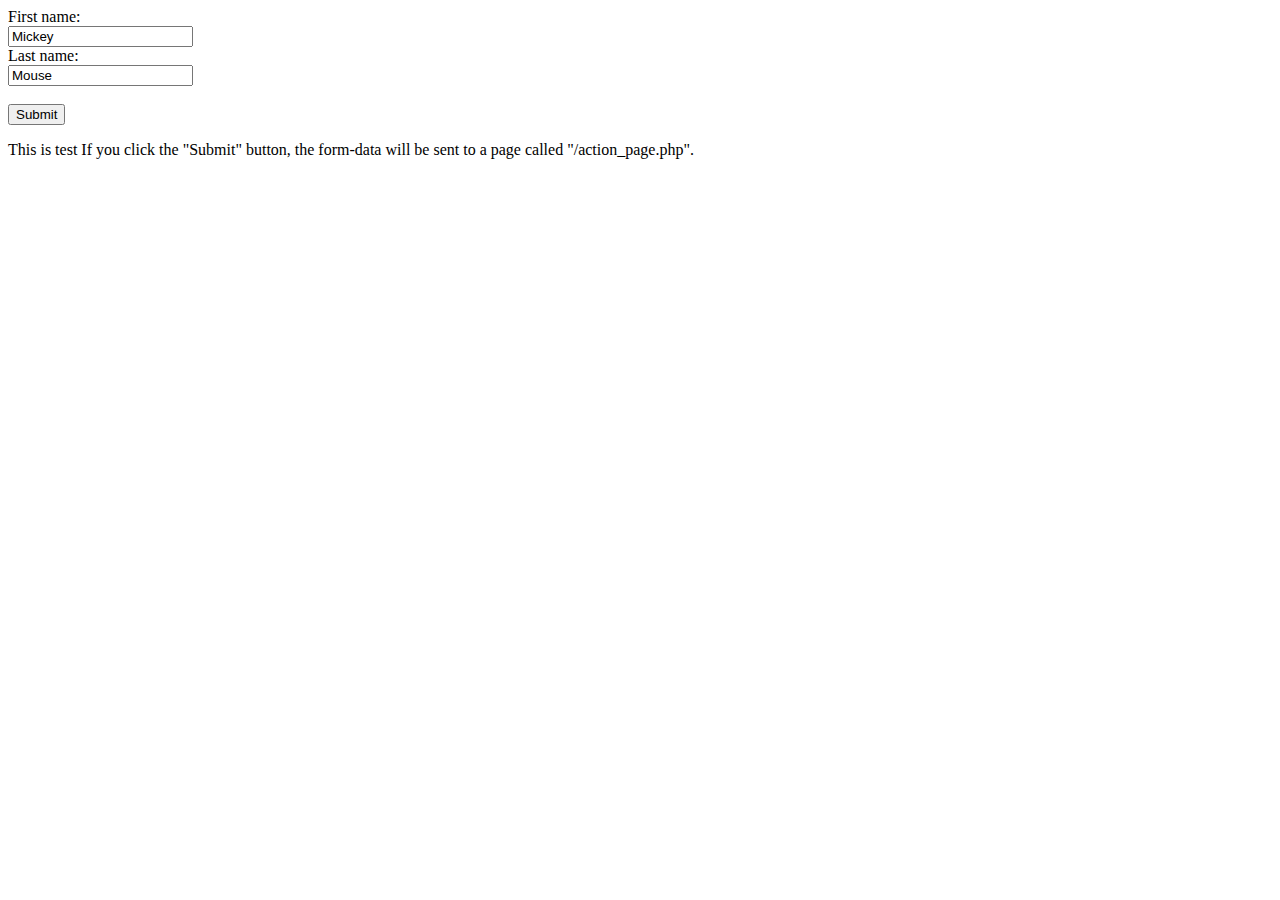
<file: index.html>
<!DOCTYPE html>
<html>
<body>

<form action="/action_page.php">
  First name:<br>
  <input type="text" name="firstname" value="Mickey">
  <br>
  Last name:<br>
  <input type="text" name="lastname" value="Mouse">
  <br><br>
  <input type="submit" value="Submit">
</form>

<p>This is test If you click the "Submit" button, the form-data will be sent to a page called "/action_page.php".</p>

</body>
</html>
</file>
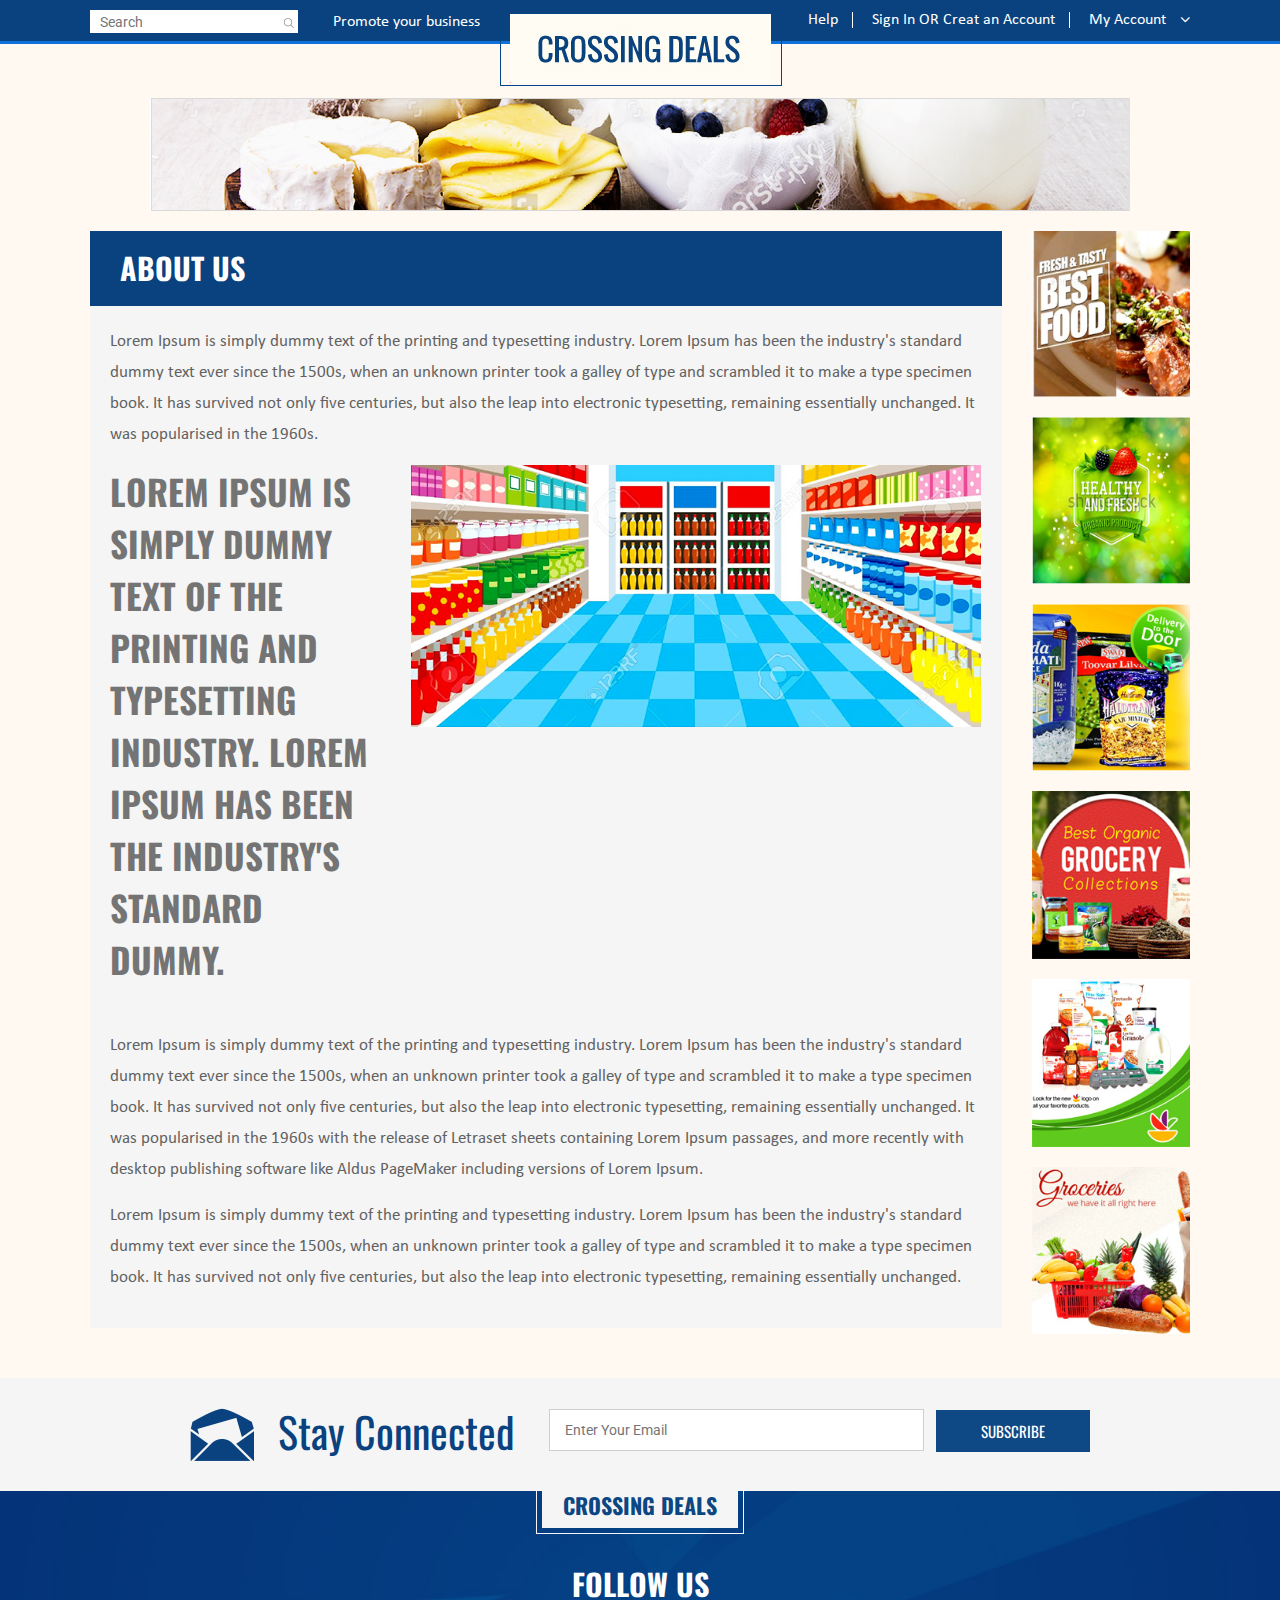
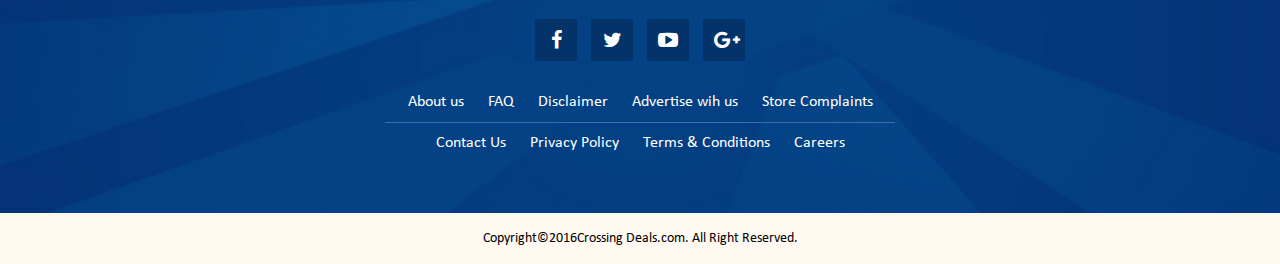
<file: about-us.html>
<!DOCTYPE html>
<head>
<meta http-equiv="Content-Type" content="text/html; charset=utf-8" />
<meta name="viewport" content="width=device-width, initial-scale=1, maximum-scale=1, user-scalable=no">
<title>Crossing Deals</title>
<link href="css/style.css" rel="stylesheet" type="text/css" />
<link href="css/slick.css" rel="stylesheet" type="text/css" />
<link href="css/style-responsive.css" rel="stylesheet" type="text/css" />
<script src="js/jquery.js" type="text/javascript"></script>
<script src="js/modernizr.js"  type="text/javascript"></script>
<script src="js/slick.js" type="text/javascript"></script>
<script src="js/jquery.placeholder.js" type="text/javascript"></script>
<script src="js/main.js" type="text/javascript"></script>
</head>
<body>

<header class="site-header">
  <div class="wrapper">
<a href="index.html" class="logo"><h1><img src="images/logo.jpg" alt="Crossing Deals"></h1></a>

<div class="right text-right">
  <a href="">Help</a>
  <a href="">Sign In OR Creat an Account</a>
  <a href="">My Account <i class="fa fa-angle-down"></i></a>
</div>

<div class="left">
    <div class="search">
      <form action="">
        <div class="search-field"><input type="text" placeholder="Search"><input type="submit" value="&nbsp;"></div>
      </form>
    </div>

    <a href="">Promote your business</a>
</div>


  </div>
</header>



<div class="add-banner">
	<div class="wrapper">
		<img src="images/add-banner.jpg" alt="">
	</div>
</div>


<div class="main">
	<div class="wrapper">

<div class="row">

	<div class="col-10 col-ipl-10 col-bipl-12">

	<div class="main-content inner-pages">


<div class="controlls-options-head">

<div class="row expended">

<h2>About Us</h2>

	</div>

</div>



<div class="main-container">


<p>Lorem Ipsum is simply dummy text of the printing and typesetting industry. Lorem Ipsum has been the industry's standard dummy text ever since the 1500s, when an unknown printer took a galley of type and scrambled it to make a type specimen book. It has survived not only five centuries, but also the leap into electronic typesetting, remaining essentially unchanged. It was popularised in the 1960s.</p>


<div class="row mb4">
  <div class="col-4 col-bipl-12">
    <h3 class="about_content_title">Lorem Ipsum is simply dummy text of the printing and typesetting industry. Lorem Ipsum has been the industry's standard dummy.</h3>
  </div>
  <div class="col-8 col-bipl-12">
    <figure class="pic">
      <img src="images/about-pic.jpg" alt="">
    </figure>
  </div>
</div>

<p>Lorem Ipsum is simply dummy text of the printing and typesetting industry. Lorem Ipsum has been the industry's standard dummy text ever since the 1500s, when an unknown printer took a galley of type and scrambled it to make a type specimen book. It has survived not only five centuries, but also the leap into electronic typesetting, remaining essentially unchanged. It was popularised in the 1960s with the release of Letraset sheets containing Lorem Ipsum passages, and more recently with desktop publishing software like Aldus PageMaker including versions of Lorem Ipsum.
</p>
<p>
Lorem Ipsum is simply dummy text of the printing and typesetting industry. Lorem Ipsum has been the industry's standard dummy text ever since the 1500s, when an unknown printer took a galley of type and scrambled it to make a type specimen book. It has survived not only five centuries, but also the leap into electronic typesetting, remaining essentially unchanged.</p>


</div>



</div>

</div>

<div class="col-2 col-bipl-3 col-bipl-12">
	<ul class="relative-products">
		<li><a href=""><img alt="" src="images/relative-products1.jpg"></a></li>
		<li><a href=""><img alt="" src="images/relative-products2.jpg"></a></li>
		<li><a href=""><img alt="" src="images/relative-products3.jpg"></a></li>
		<li><a href=""><img alt="" src="images/relative-products4.jpg"></a></li>
		<li><a href=""><img alt="" src="images/relative-products5.jpg"></a></li>
		<li><a href=""><img alt="" src="images/relative-products6.jpg"></a></li>
	</ul>
</div>


</div>




</div>

<div class="stay-connected">
	<div class="wrapper">
	<div class="subscribe">
	<img src="images/stay-connected-ico.png" alt="">
	<h2>Stay Connected</h2>
	<form action="">
     <input type="text" placeholder="Enter Your Email" onfocus="this.placeholder = ''" onblur="this.placeholder = 'Enter Your Email'">
     <input type="submit" class="btn" value="Subscribe">
     </form>
     </div>
	</div>
</div>



</div>



<footer class="site-footer">

<div class="wrapper">

<h4 class="footer-logo"><a href="index.html" class="">CROSSING DEALS</a></h4>

<h4>Follow Us</h4>
<div class="social">
  <a href=""><i class="fa fa-facebook"></i></a>
  <a href=""><i class="fa fa-twitter"></i></a>
  <a href=""><i class="fa fa fa-youtube-play"></i></a>
  <a href=""><i class="fa fa-google-plus"></i></a>
</div>

<ul class="footer-menu">
  <li><a href="">About us </a></li>
  <li><a href="">FAQ </a></li>
  <li><a href="">Disclaimer</a></li>
  <li><a href="">Advertise wih us</a></li>
  <li><a href="" id="store_complaints">Store Complaints</a></li>
</ul>

<ul class="footer-menu">
  <li><a href="">Contact Us</a></li>
  <li><a href="">Privacy Policy</a></li>
  <li><a href="">Terms & Conditions</a></li>
  <li><a href="">Careers</a></li>
</ul>


</div>
</footer>


<p class="copy-right">Copyright©2016Crossing Deals.com. All Right Reserved.</p>

<div class="light-box store_complaints">
<div class="overlay"></div>
  <div class="pop-box">


<div class="contact-box">
<div class="controlls-options-head">
<div class="row expended">
<h2>Store Complaints</h2>
</div>
</div>

<form action="">
  <div class="row">
    <div class="col-6"><div class="field"><input placeholder="Mobile" type="text"></div></div>
    <div class="col-6"><div class="field"><input placeholder="Email" type="text"></div></div>
  </div>
  <div class="row">
    <div class="col-12"><div class="field"><textarea placeholder="Message" name="" id="" cols="30" rows="10"></textarea></div></div>
  </div>
  <div class="row">
    <div class="col-12"><div class="field"><input type="submit" class="btn" value="Submit"></div></div>
  </div>
</form>

</div>

        <span class="close"><img src="images/close.png" alt=""></span>

</div>
</div>



</body>
</html>
</file>
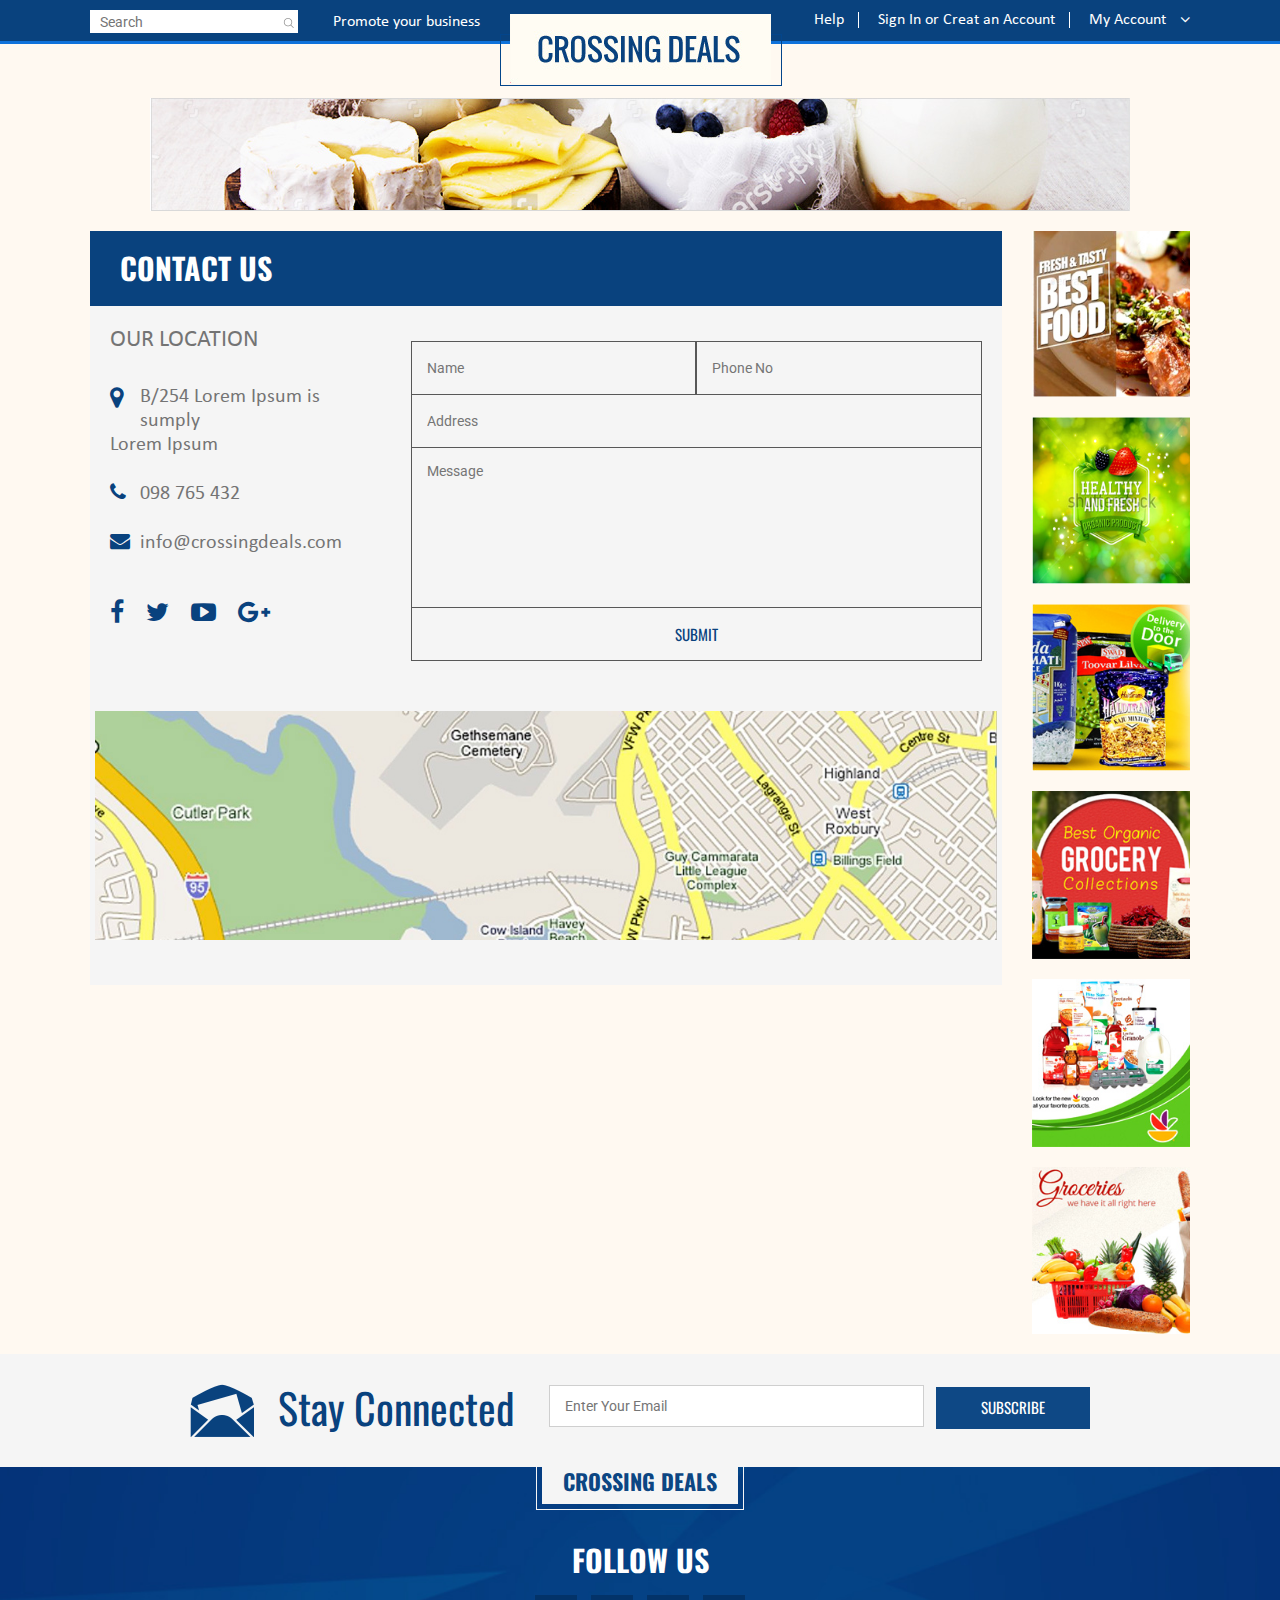
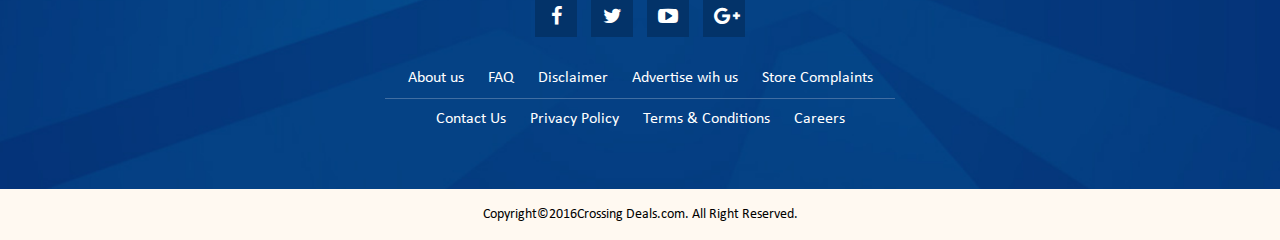
<file: contact-us.html>
<!DOCTYPE html>
<head>
<meta http-equiv="Content-Type" content="text/html; charset=utf-8" />
<meta name="viewport" content="width=device-width, initial-scale=1, maximum-scale=1, user-scalable=no">
<title>Crossing Deals</title>
<link href="css/style.css" rel="stylesheet" type="text/css" />
<link href="css/slick.css" rel="stylesheet" type="text/css" />
<link href="css/style-responsive.css" rel="stylesheet" type="text/css" />
<script src="js/jquery.js" type="text/javascript"></script>
<script src="js/modernizr.js"  type="text/javascript"></script>
<script src="js/slick.js" type="text/javascript"></script>
<script src="js/jquery.placeholder.js" type="text/javascript"></script>
<script src="js/main.js" type="text/javascript"></script>
</head>
<body>

<header class="site-header">
  <div class="wrapper">
<a href="index.html" class="logo"><h1><img src="images/logo.jpg" alt="Crossing Deals"></h1></a>

<div class="right text-right">
  <a href="">Help</a>
  <a href="">Sign In or Creat an Account</a>
  <a href="">My Account <i class="fa fa-angle-down"></i></a>
</div>

<div class="left">
    <div class="search">
      <form action="">
        <div class="search-field"><input type="text" placeholder="Search"><input type="submit" value="&nbsp;"></div>
      </form>
    </div>

    <a href="">Promote your business</a>
</div>


  </div>
</header>



<div class="add-banner">
	<div class="wrapper">
		<img src="images/add-banner.jpg" alt="">
	</div>
</div>


<div class="main">
	<div class="wrapper">

<div class="row">

	<div class="col-10 col-ipl-10 col-bipl-12">

	<div class="main-content inner-pages">


<div class="controlls-options-head">

<div class="row expended">

<h2>Contact us</h2>

	</div>

</div>



<div class="main-container">
  

 

<div class="row mb4">
  <div class="col-4">
  <div class="contact_info">
    <strong class="">Our Location</strong>
    <ul>
    <li><i class="fa fa-map-marker"></i><address>B/254 Lorem Ipsum is sumply <br>
    Lorem Ipsum</address></li>
    <li><a href=""><i class="fa fa-phone"></i>098 765 432</a></li>
    <li><a href=""><i class="fa fa-envelope"></i>info@crossingdeals.com</a></li>
    </ul>
    <div class="social">
            <a href=""><i class="fa fa-facebook"></i></a>
            <a href=""><i class="fa fa-twitter"></i></a>
            <a href=""><i class="fa fa fa-youtube-play"></i></a>
            <a href=""><i class="fa fa-google-plus"></i></a>
         </div>
   </div>      
  </div>
  <div class="col-8">

<div class="contact-box contact-page">

<form action="">
  <div class="row">
    <div class="col-6"><div class="field"><input placeholder="Name" type="text"></div></div>
    <div class="col-6"><div class="field"><input placeholder="Phone No" type="text"></div></div>
</div>
  <div class="row">    
    <div class="col-12"><div class="field"><input placeholder="Address" type="text"></div></div>
  </div>
  <div class="row">
    <div class="col-12"><div class="field"><textarea placeholder="Message" name="" id="" cols="30" rows="10"></textarea></div></div>
  </div>

  <div class="row">
    <div class="col-12"><div class="field"><input type="submit" class="btn" value="Submit"></div></div>
  </div>
</form>

</div>


  </div>
  <div class="map">
    <img src="images/map.jpg" alt="">
  </div>
</div>



</div>



</div>

</div>

<div class="col-2 col-bipl-3 col-bipl-12">
	<ul class="relative-products">
		<li><a href=""><img alt="" src="images/relative-products1.jpg"></a></li>
		<li><a href=""><img alt="" src="images/relative-products2.jpg"></a></li>
		<li><a href=""><img alt="" src="images/relative-products3.jpg"></a></li>
		<li><a href=""><img alt="" src="images/relative-products4.jpg"></a></li>
		<li><a href=""><img alt="" src="images/relative-products5.jpg"></a></li>
		<li><a href=""><img alt="" src="images/relative-products6.jpg"></a></li>
	</ul>
</div>


</div>




</div>

<div class="stay-connected">
	<div class="wrapper">
	<div class="subscribe">
	<img src="images/stay-connected-ico.png" alt="">
	<h2>Stay Connected</h2>
	<form action="">
     <input type="text" placeholder="Enter Your Email" onfocus="this.placeholder = ''" onblur="this.placeholder = 'Enter Your Email'">
     <input type="submit" class="btn" value="Subscribe">
     </form>
     </div>
	</div>
</div>



</div>



<footer class="site-footer">

<div class="wrapper">

<h4 class="footer-logo"><a href="index.html" class="">CROSSING DEALS</a></h4>

<h4>Follow Us</h4>
<div class="social">
  <a href=""><i class="fa fa-facebook"></i></a>
  <a href=""><i class="fa fa-twitter"></i></a>
  <a href=""><i class="fa fa fa-youtube-play"></i></a>
  <a href=""><i class="fa fa-google-plus"></i></a>
</div>

<ul class="footer-menu">
  <li><a href="">About us </a></li>
  <li><a href="">FAQ </a></li>
  <li><a href="">Disclaimer</a></li>
  <li><a href="">Advertise wih us</a></li>
  <li><a href="" id="store_complaints">Store Complaints</a></li>
</ul>

<ul class="footer-menu">
  <li><a href="">Contact Us</a></li>
  <li><a href="">Privacy Policy</a></li>
  <li><a href="">Terms & Conditions</a></li>
  <li><a href="">Careers</a></li>
</ul>
                           
                                  
</div>
</footer>


<p class="copy-right">Copyright©2016Crossing Deals.com. All Right Reserved.</p>

<div class="light-box store_complaints">
<div class="overlay"></div>
  <div class="pop-box">


<div class="contact-box">
<div class="controlls-options-head">
<div class="row expended">
<h2>Store Complaints</h2>
</div>
</div>

<form action="">
  <div class="row">
    <div class="col-6"><div class="field"><input placeholder="Mobile" type="text"></div></div>
    <div class="col-6"><div class="field"><input placeholder="Email" type="text"></div></div>
  </div>
  <div class="row">
    <div class="col-12"><div class="field"><textarea placeholder="Message" name="" id="" cols="30" rows="10"></textarea></div></div>
  </div>
  <div class="row">
    <div class="col-12"><div class="field"><input type="submit" class="btn" value="Submit"></div></div>
  </div>
</form>

</div>

        <span class="close"><img src="images/close.png" alt=""></span>

</div>
</div>    



</body>
</html>
</file>
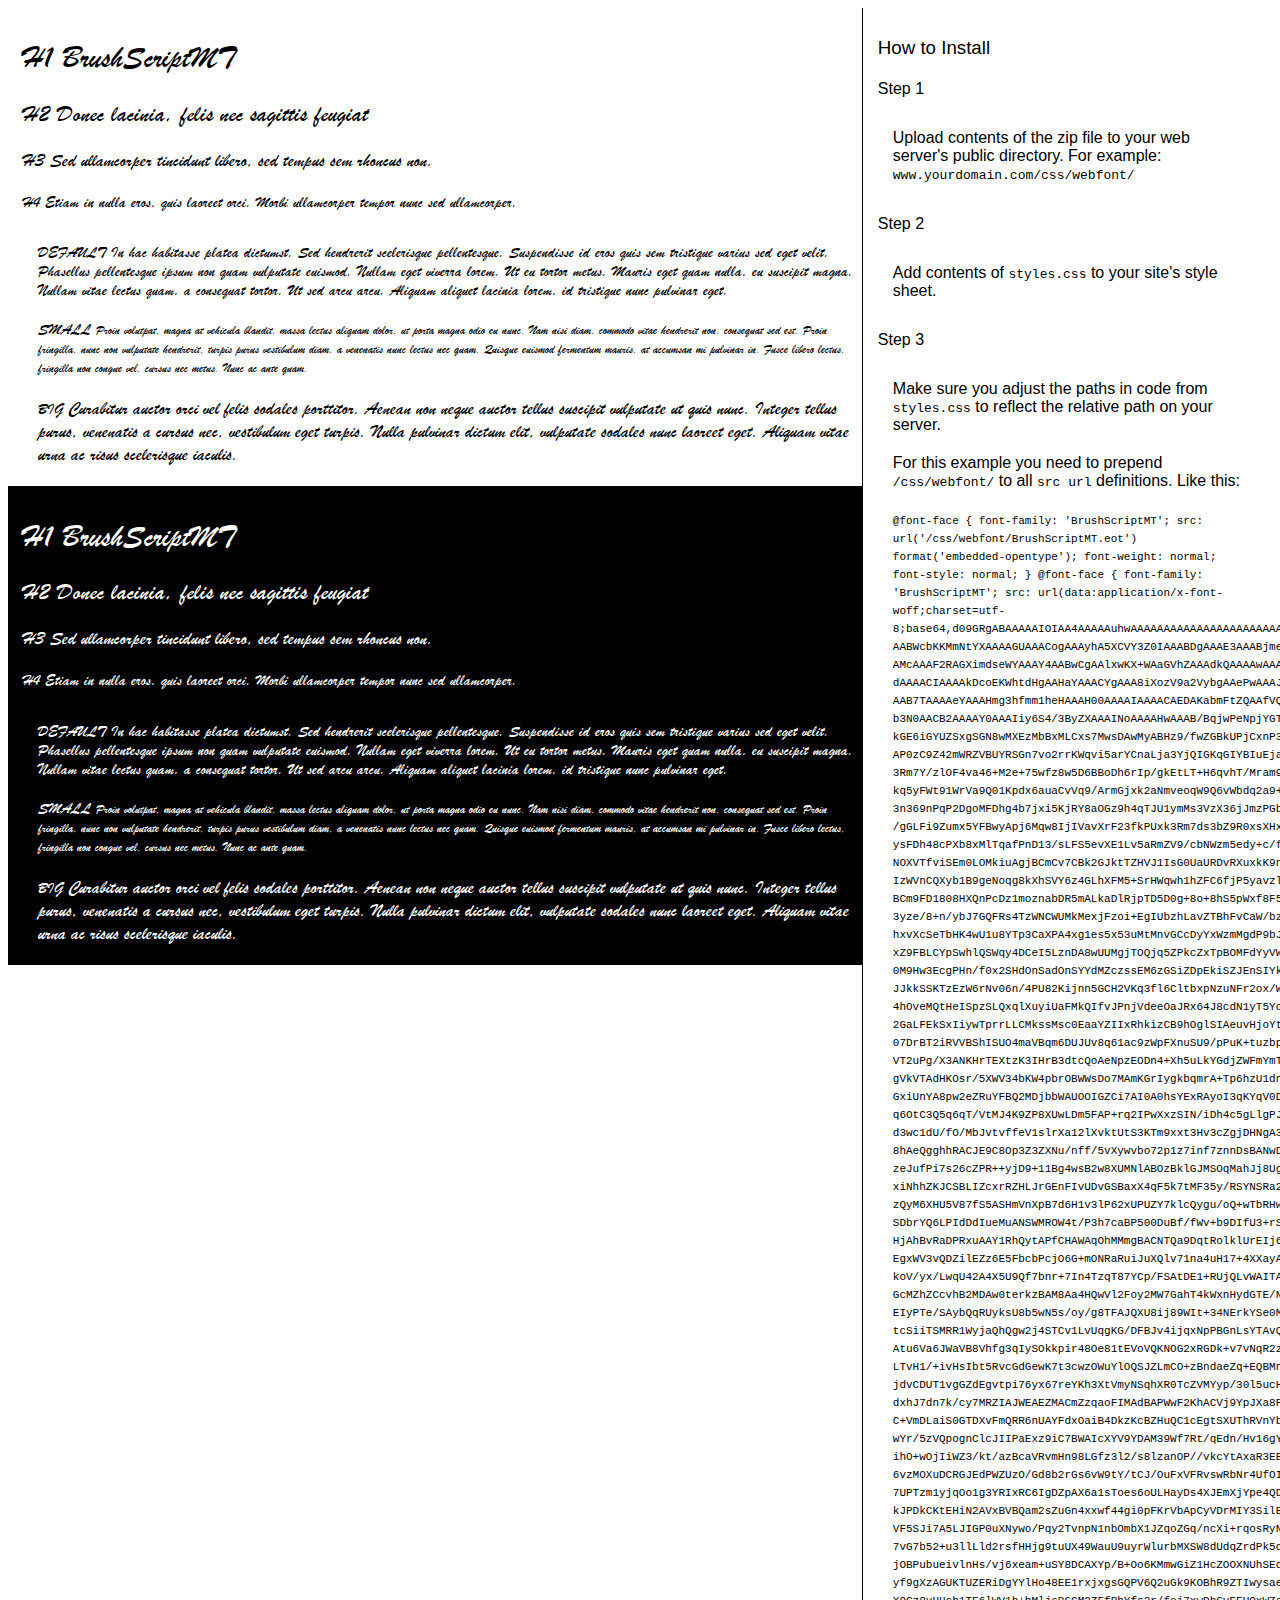
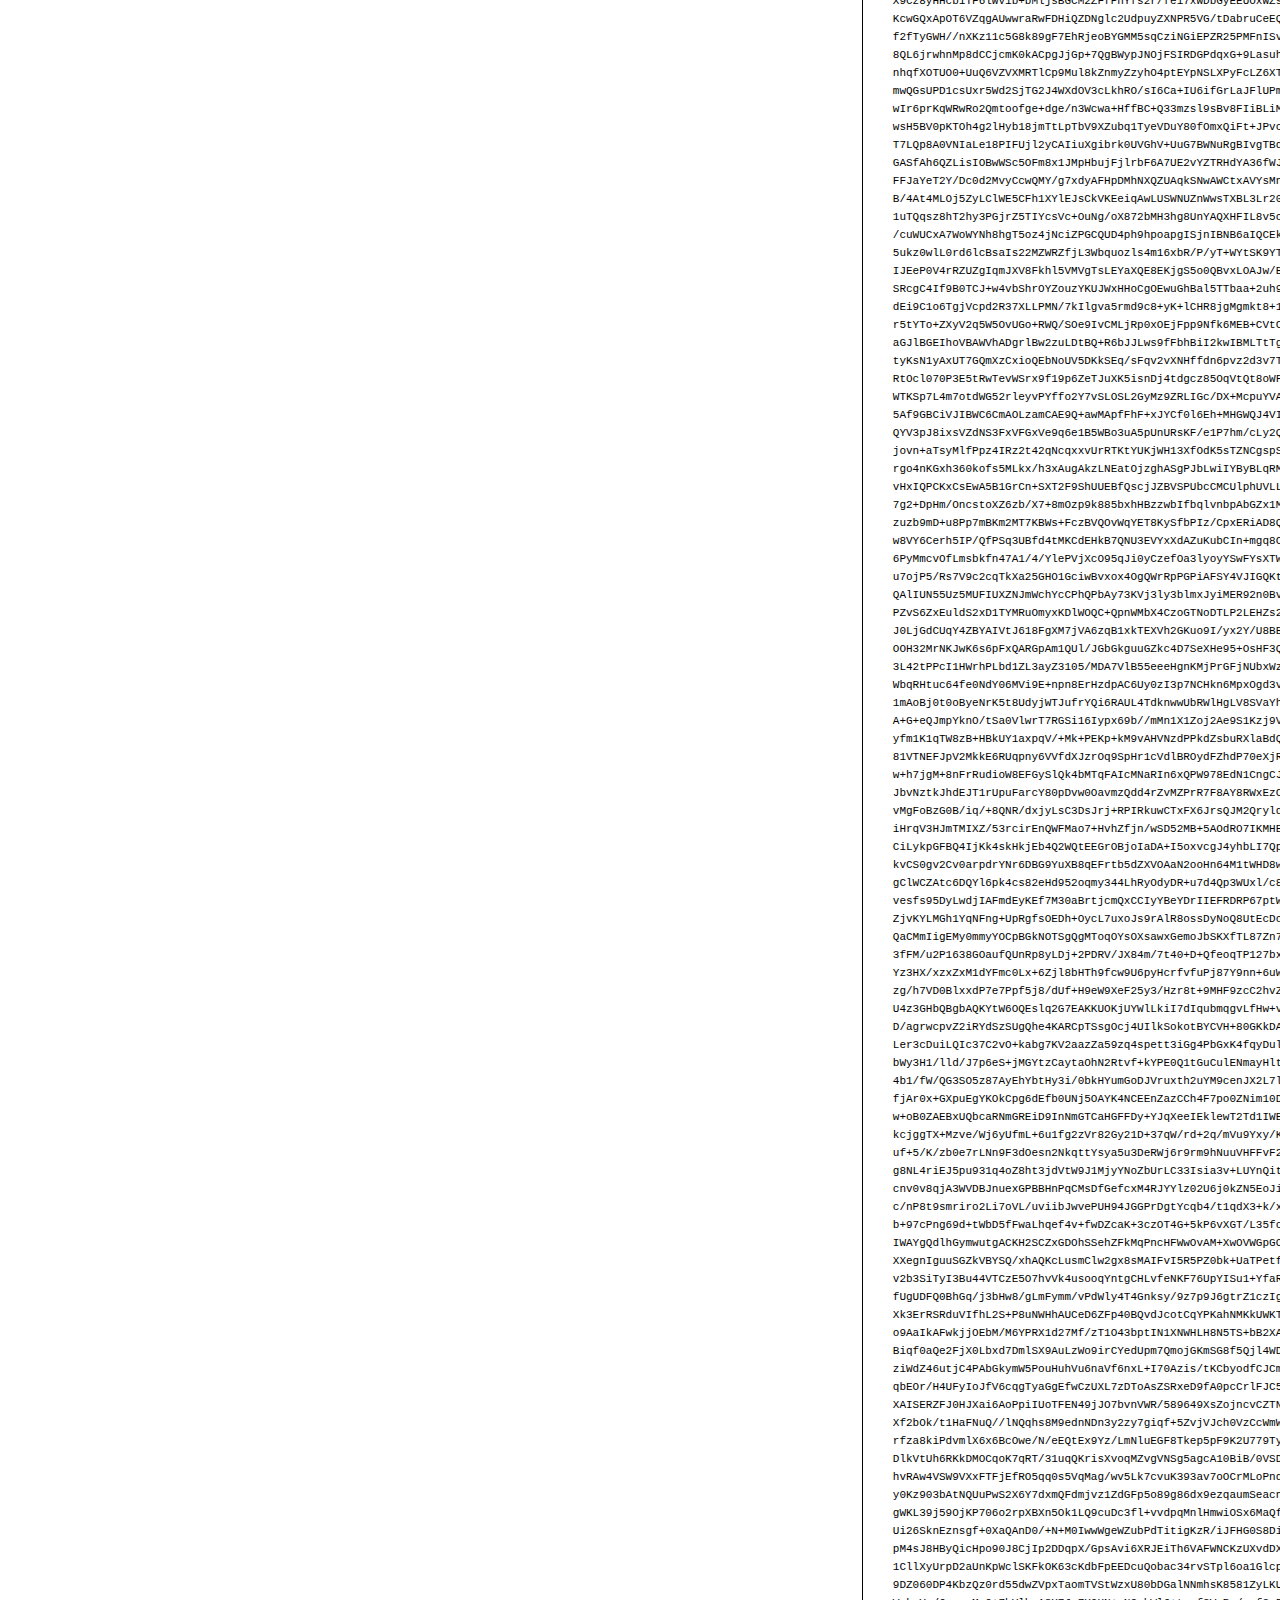
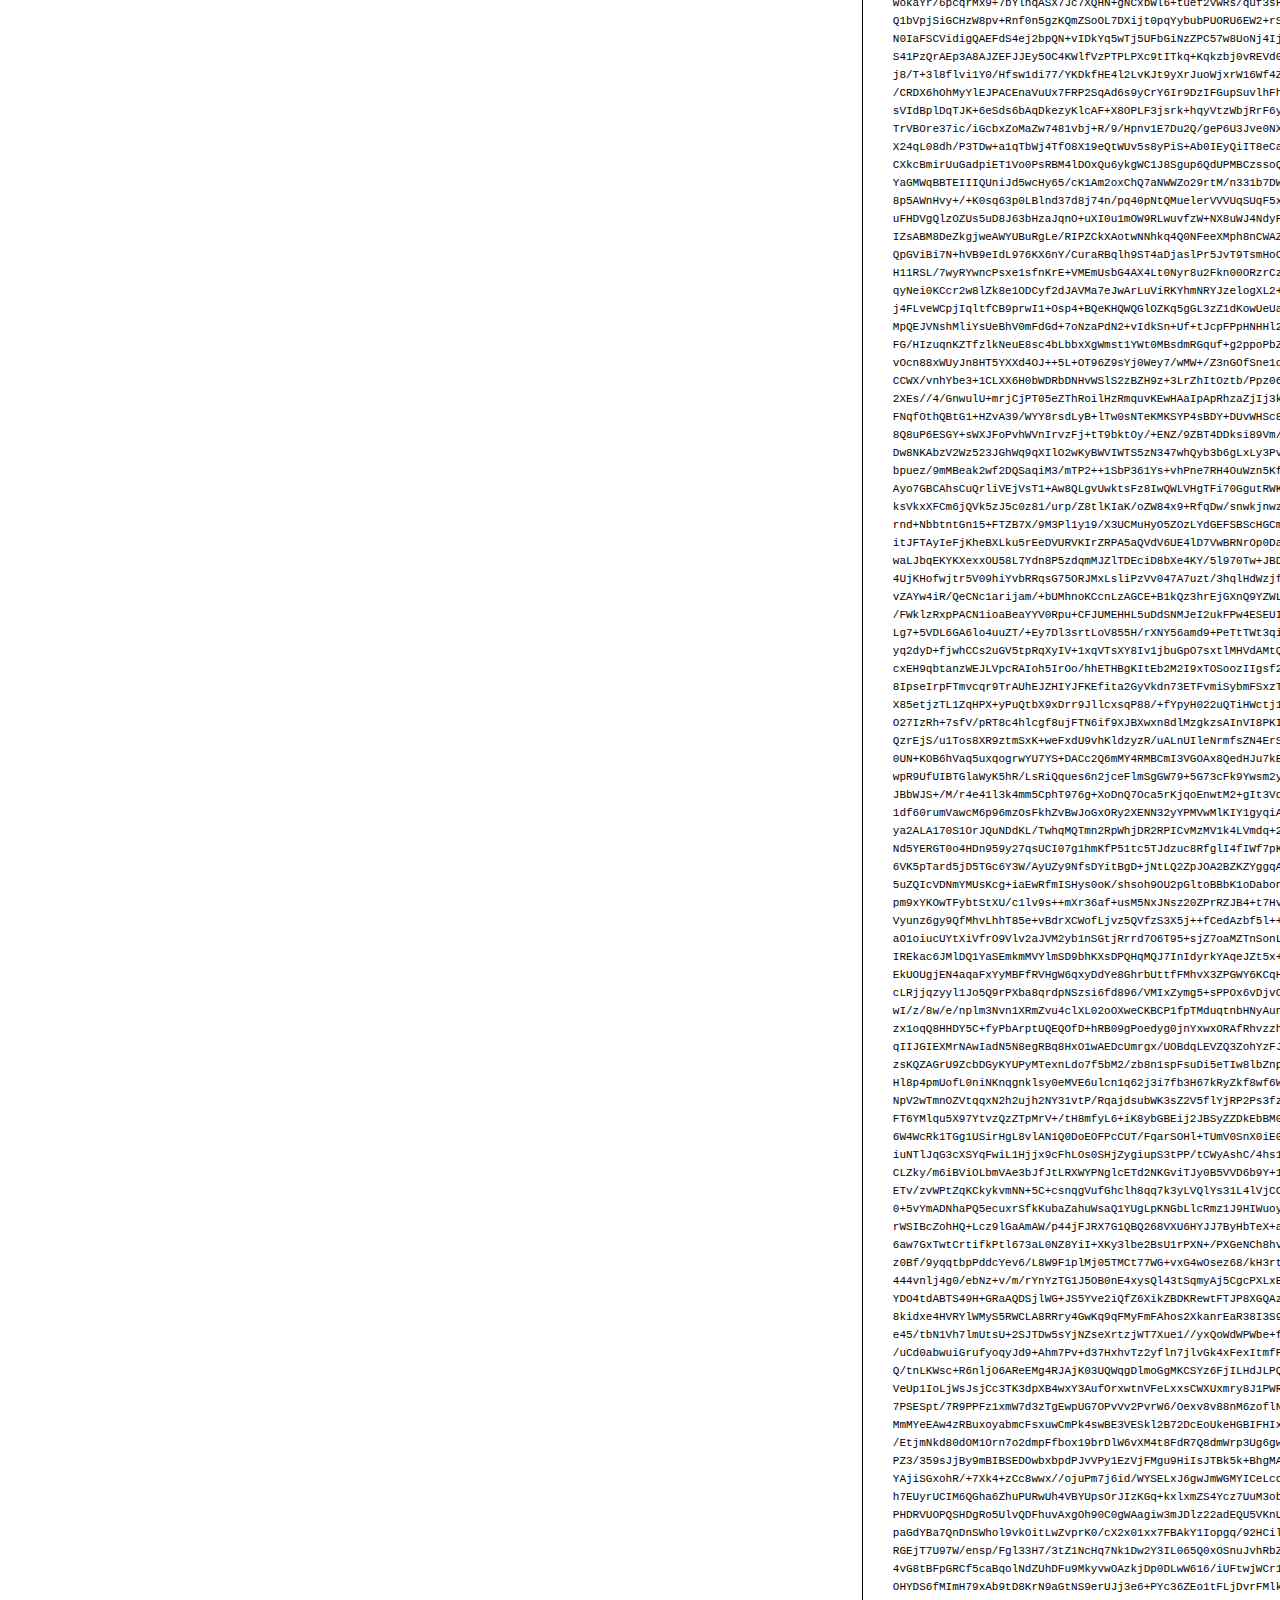
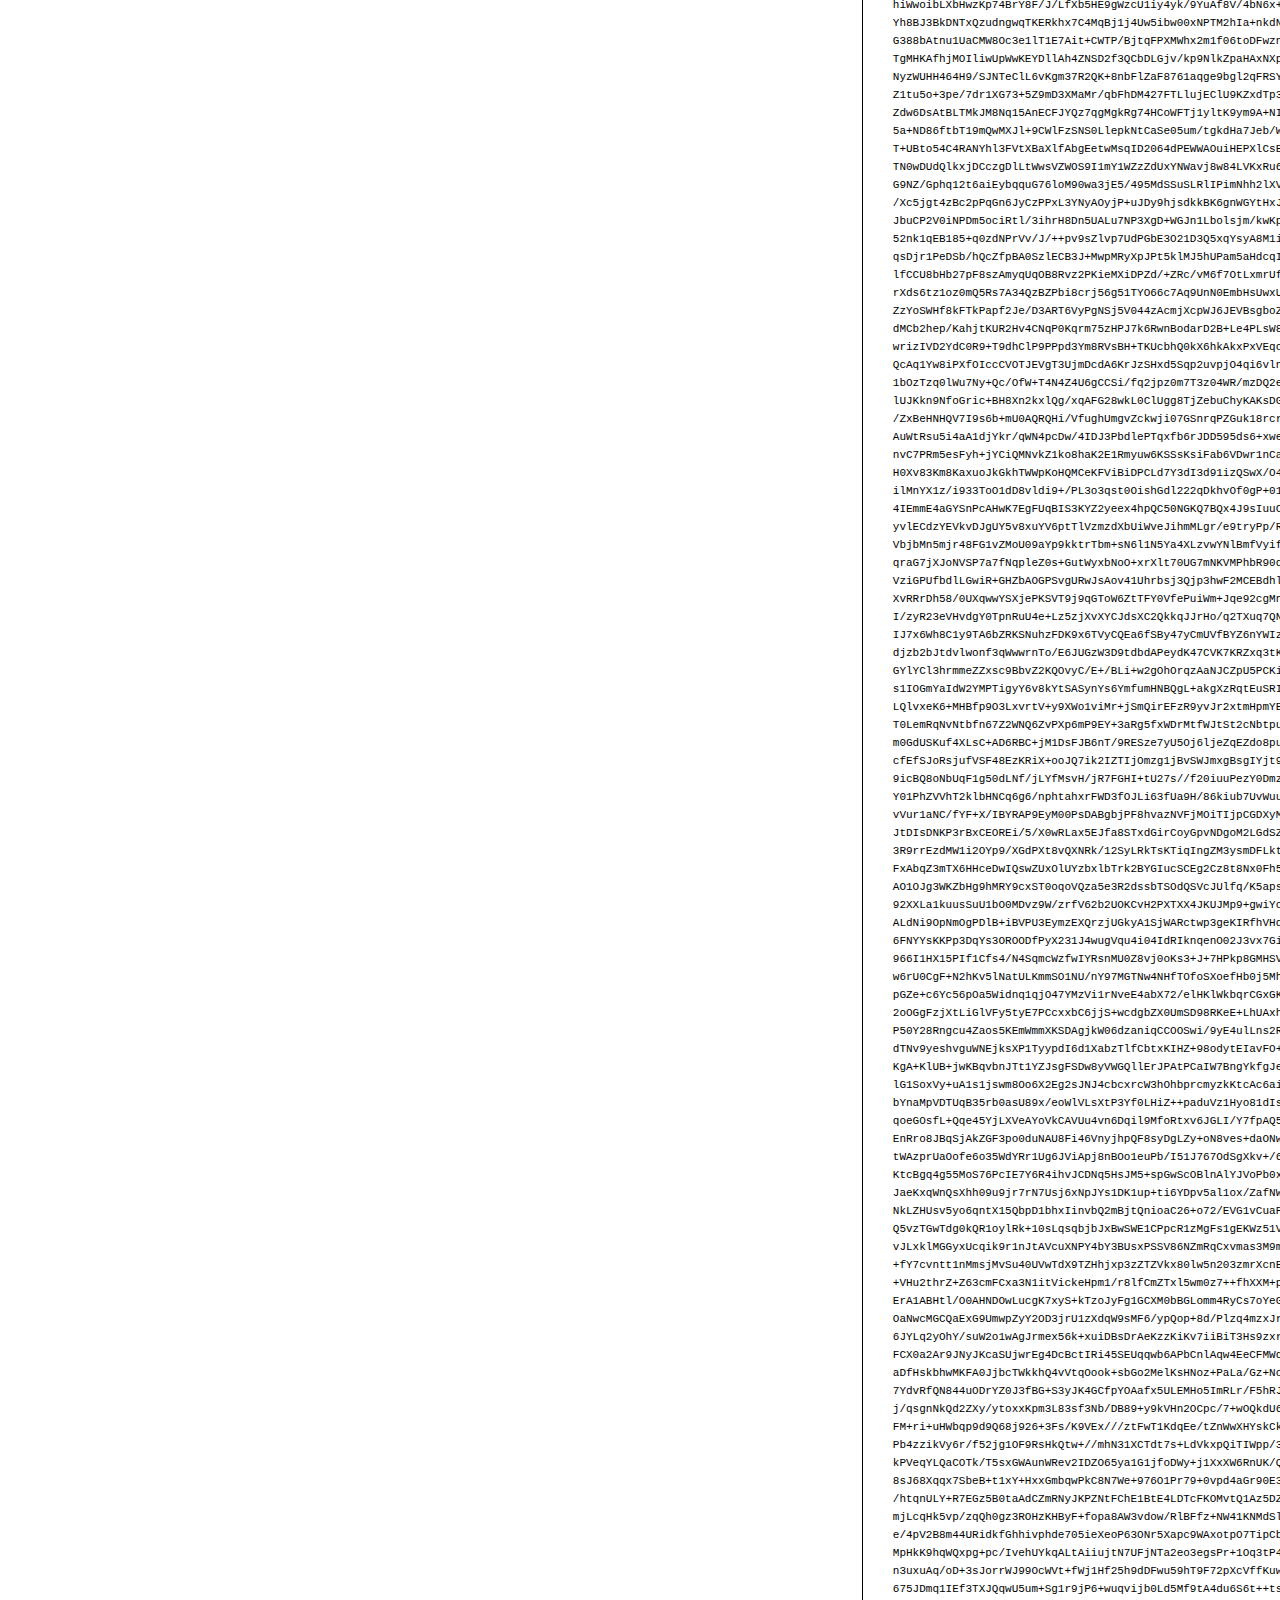
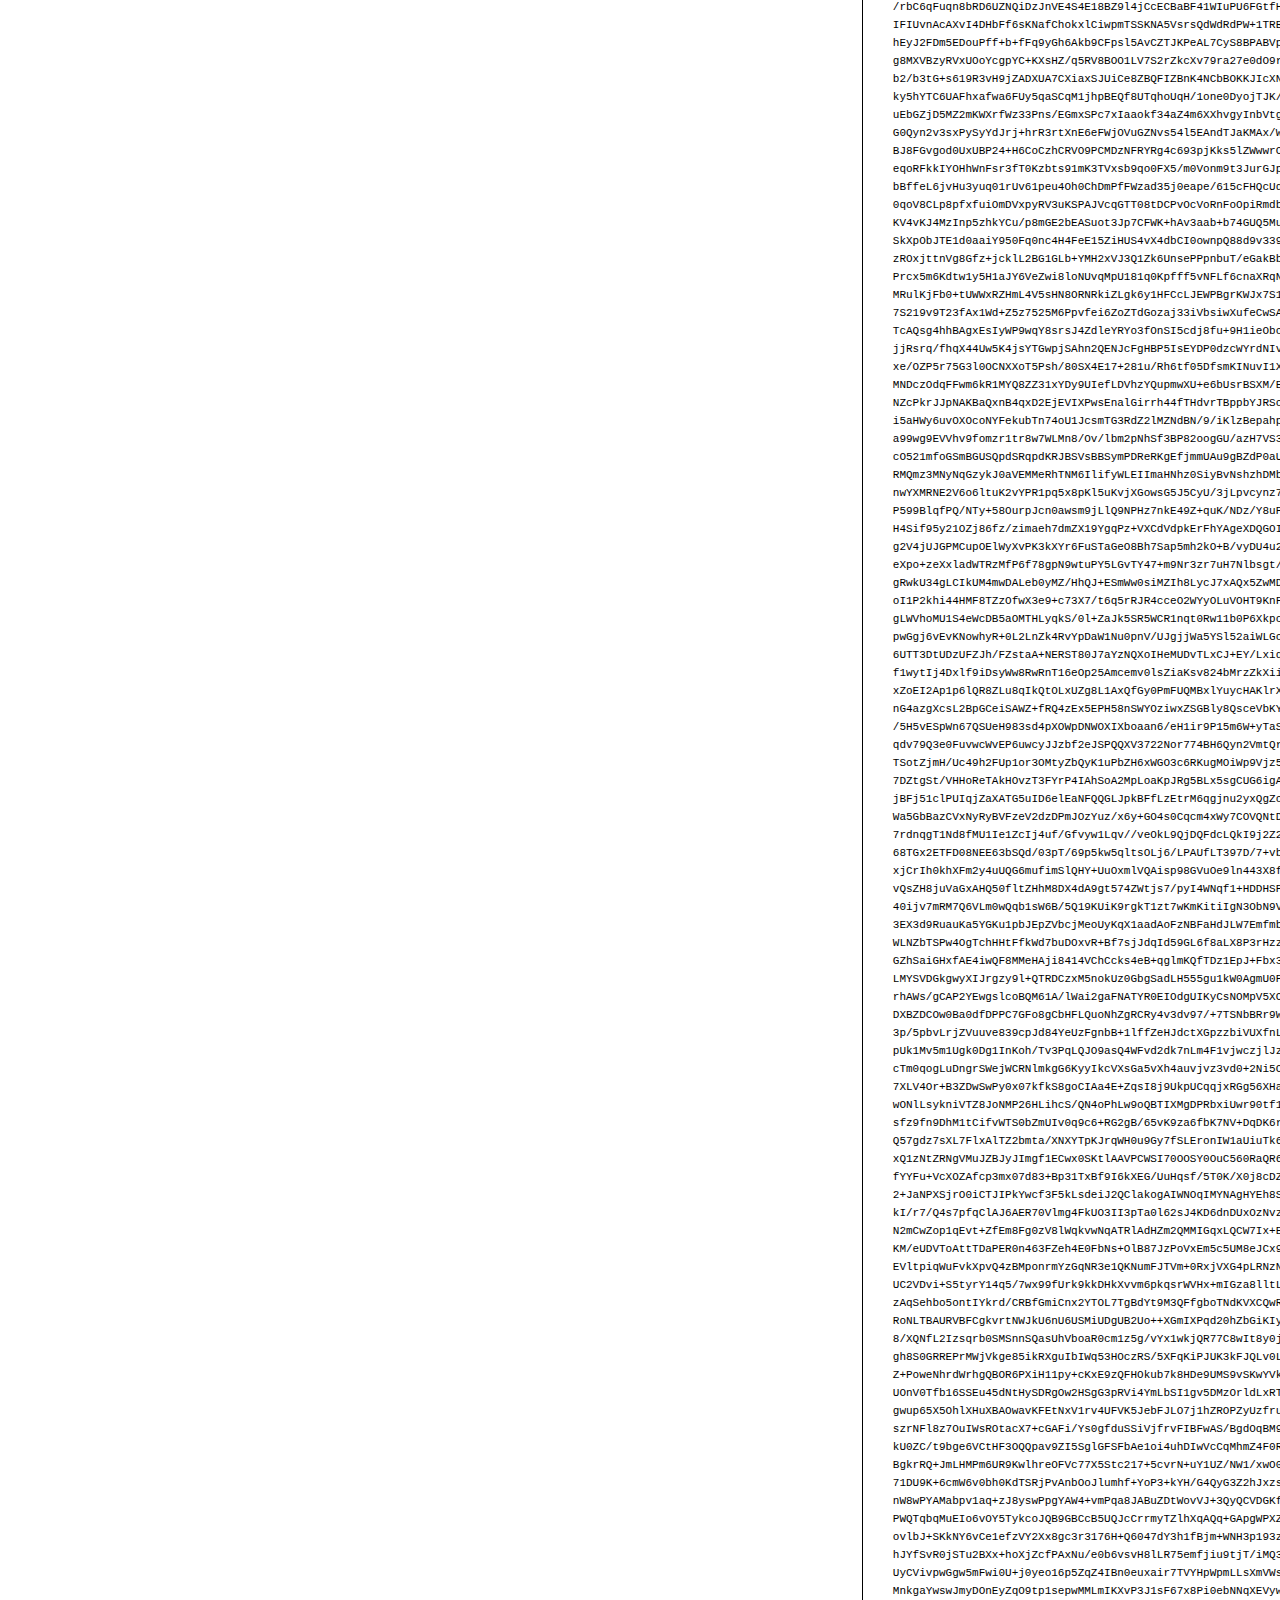
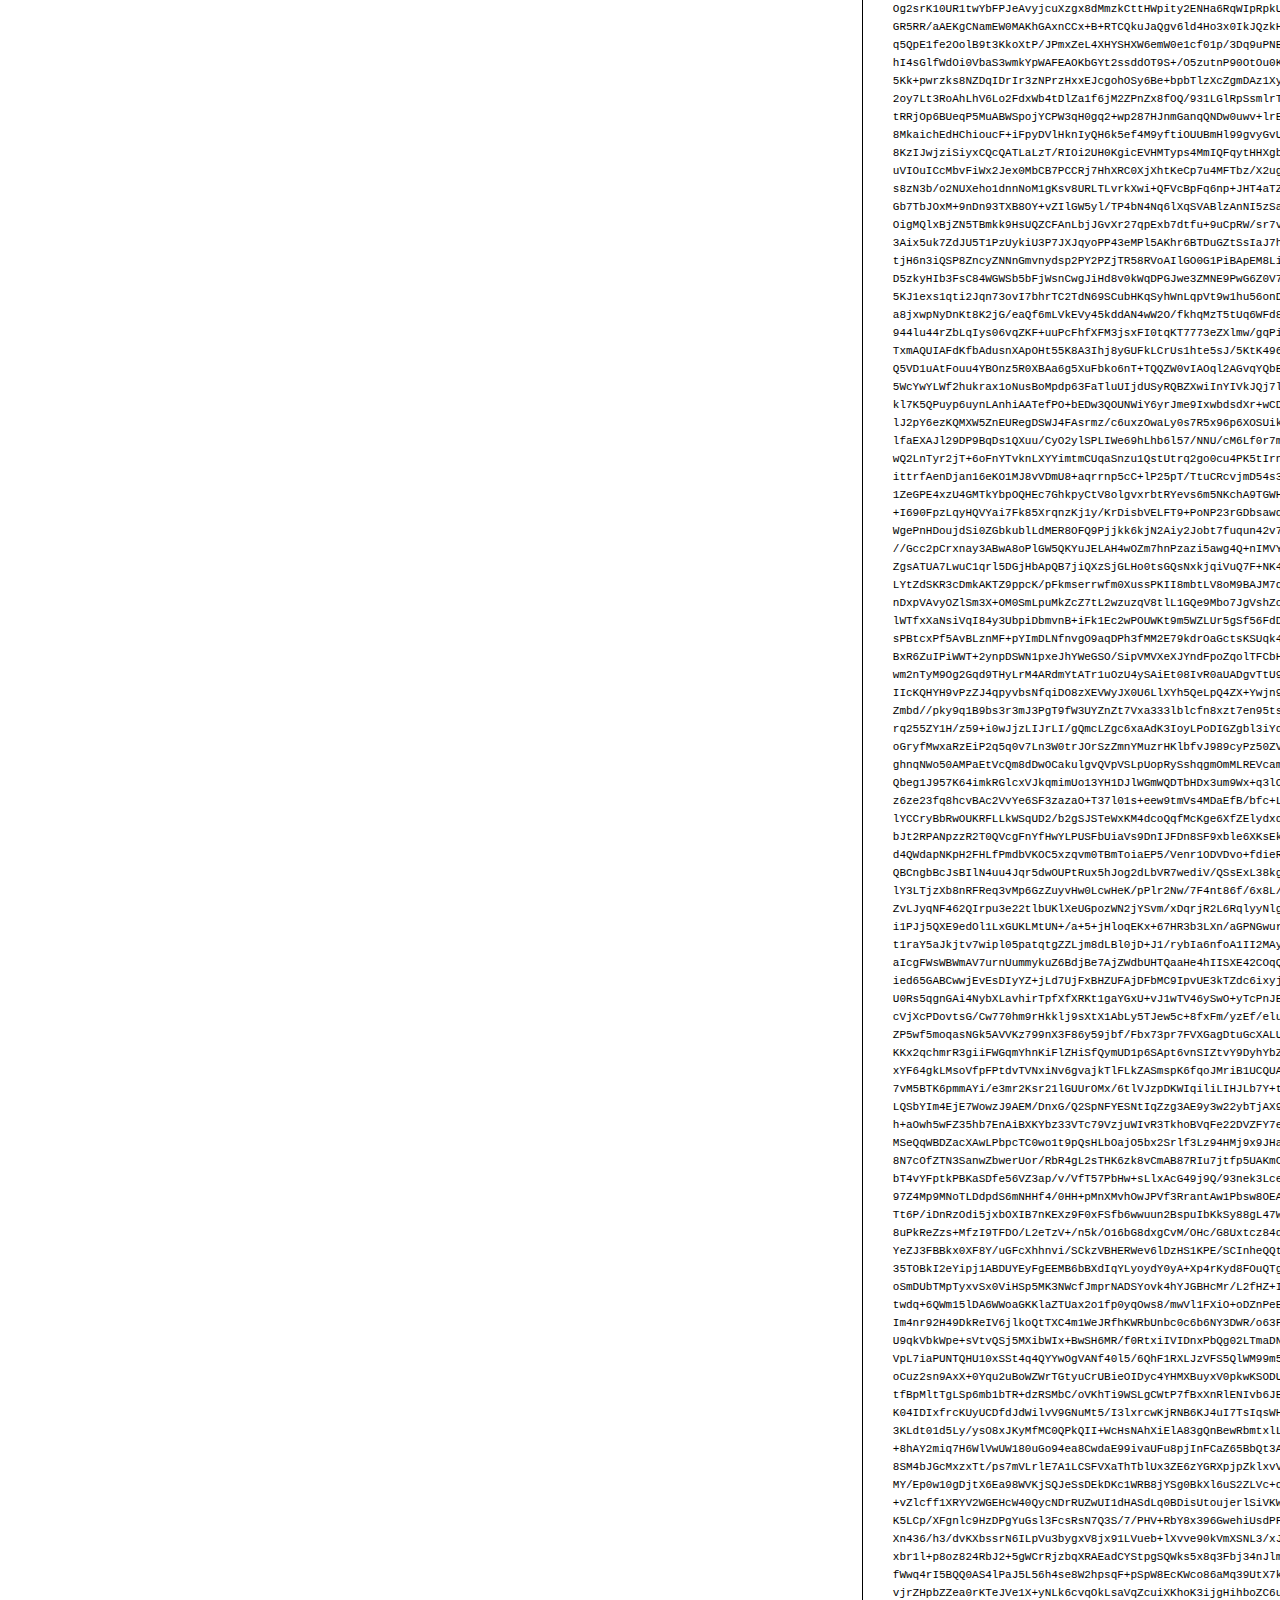
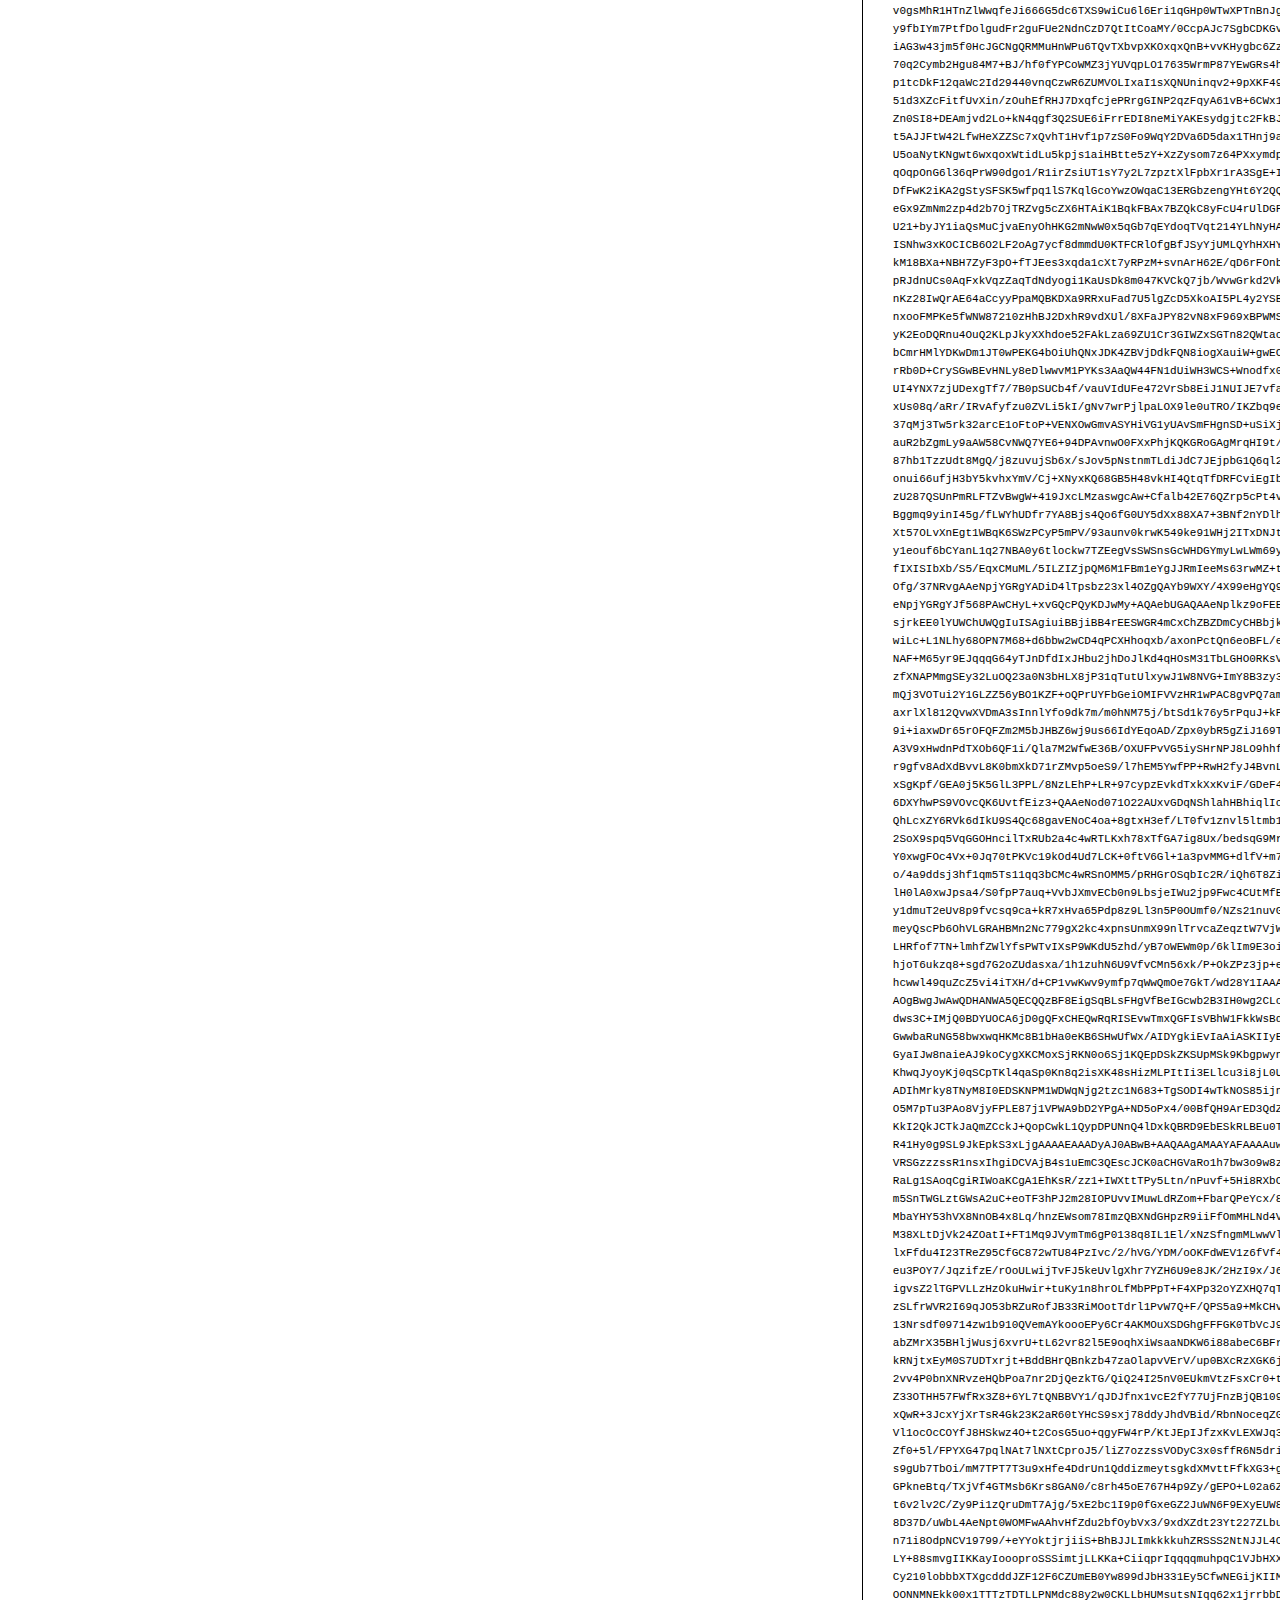
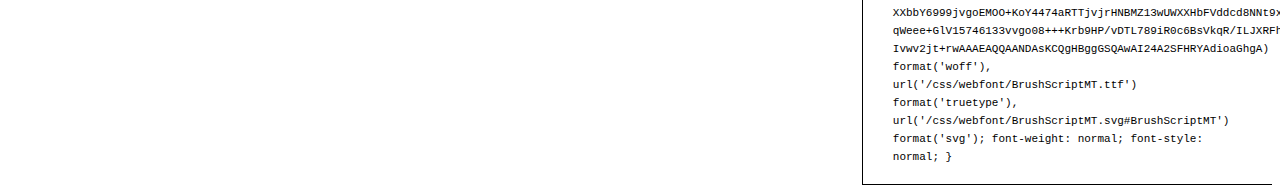
<file: fonts/preview.html>
<!DOCTYPE html>
<html>
<head>
<title>
BrushScriptMT
 - Web font preview
</title>
<style type='text/css'>

@font-face {
  font-family: 'BrushScriptMT';
  src: url('BrushScriptMT.eot') format('embedded-opentype');
  font-weight: normal;
  font-style: normal;
}

@font-face {
  font-family: 'BrushScriptMT';
  src:  url([data-uri]) format('woff'), url('BrushScriptMT.ttf')  format('truetype'), url('BrushScriptMT.svg#BrushScriptMT') format('svg');
  font-weight: normal;
  font-style: normal;
}



body { font-family: 'BrushScriptMT' !important; }
h1, h2, h3, h4 { font-weight: normal; }
.reg { color:black; background:white; }
.inverse { color:white; background:black; }
div { padding: 10px 15px; }
.right { background:white; width:30%; float: right; font-family: sans-serif; border: 1px solid black; border-width: 0 0 1px 1px;}
</style>
</head>
<body>
<div class='right'>
<h3>How to Install</h3>
<h4>Step 1</h4>
<div>
Upload contents of the zip file to your web server's public directory. For example:
<code>www.yourdomain.com/css/webfont/</code>
</div>
<h4>Step 2</h4>
<div>
Add contents of
<code>styles.css</code>
to your site's style sheet.
</div>
<h4>Step 3</h4>
<div>
Make sure you adjust the paths in code from
<code>styles.css</code>
to reflect the relative path on your server.
</div>
<div>
For this example you need to prepend
<code>/css/webfont/</code>
to all
<code>src url</code>
definitions. Like this:
</div>
<div>
<code style='font-size:11px;'>@font-face {
  font-family: 'BrushScriptMT';
  src: url('/css/webfont/BrushScriptMT.eot') format('embedded-opentype');
  font-weight: normal;
  font-style: normal;
}

@font-face {
  font-family: 'BrushScriptMT';
  src:  url([data-uri]) format('woff'), url('/css/webfont/BrushScriptMT.ttf')  format('truetype'), url('/css/webfont/BrushScriptMT.svg#BrushScriptMT') format('svg');
  font-weight: normal;
  font-style: normal;
}</code>
</div>
</div>
<div class='reg'>
<h1>
H1
BrushScriptMT
</h1>
<h2>
H2
Donec lacinia, felis nec sagittis feugiat
</h2>
<h3>
H3
Sed ullamcorper tincidunt libero, sed tempus sem rhoncus non.
</h3>
<h4>
H4
Etiam in nulla eros, quis laoreet orci. Morbi ullamcorper tempor nunc sed ullamcorper.
</h4>
<div>
DEFAULT
In hac habitasse platea dictumst. Sed hendrerit scelerisque pellentesque. Suspendisse id eros quis sem tristique varius sed eget velit. Phasellus pellentesque ipsum non quam vulputate euismod. Nullam eget viverra lorem. Ut eu tortor metus. Mauris eget quam nulla, eu suscipit magna. Nullam vitae lectus quam, a consequat tortor. Ut sed arcu arcu. Aliquam aliquet lacinia lorem, id tristique nunc pulvinar eget.
</div>
<div>
SMALL
<small>
Proin volutpat, magna at vehicula blandit, massa lectus aliquam dolor, ut porta magna odio eu nunc. Nam nisi diam, commodo vitae hendrerit non, consequat sed est. Proin fringilla, nunc non vulputate hendrerit, turpis purus vestibulum diam, a venenatis nunc lectus nec quam. Quisque euismod fermentum mauris, at accumsan mi pulvinar in. Fusce libero lectus, fringilla non congue vel, cursus nec metus. Nunc ac ante quam.
</small>
</div>
<div>
BIG
<big>
Curabitur auctor orci vel felis sodales porttitor. Aenean non neque auctor tellus suscipit vulputate ut quis nunc. Integer tellus purus, venenatis a cursus nec, vestibulum eget turpis. Nulla pulvinar dictum elit, vulputate sodales nunc laoreet eget. Aliquam vitae urna ac risus scelerisque iaculis.
</big>
</div>

</div>
<div class='inverse'>
<h1>
H1
BrushScriptMT
</h1>
<h2>
H2
Donec lacinia, felis nec sagittis feugiat
</h2>
<h3>
H3
Sed ullamcorper tincidunt libero, sed tempus sem rhoncus non.
</h3>
<h4>
H4
Etiam in nulla eros, quis laoreet orci. Morbi ullamcorper tempor nunc sed ullamcorper.
</h4>
<div>
DEFAULT
In hac habitasse platea dictumst. Sed hendrerit scelerisque pellentesque. Suspendisse id eros quis sem tristique varius sed eget velit. Phasellus pellentesque ipsum non quam vulputate euismod. Nullam eget viverra lorem. Ut eu tortor metus. Mauris eget quam nulla, eu suscipit magna. Nullam vitae lectus quam, a consequat tortor. Ut sed arcu arcu. Aliquam aliquet lacinia lorem, id tristique nunc pulvinar eget.
</div>
<div>
SMALL
<small>
Proin volutpat, magna at vehicula blandit, massa lectus aliquam dolor, ut porta magna odio eu nunc. Nam nisi diam, commodo vitae hendrerit non, consequat sed est. Proin fringilla, nunc non vulputate hendrerit, turpis purus vestibulum diam, a venenatis nunc lectus nec quam. Quisque euismod fermentum mauris, at accumsan mi pulvinar in. Fusce libero lectus, fringilla non congue vel, cursus nec metus. Nunc ac ante quam.
</small>
</div>
<div>
BIG
<big>
Curabitur auctor orci vel felis sodales porttitor. Aenean non neque auctor tellus suscipit vulputate ut quis nunc. Integer tellus purus, venenatis a cursus nec, vestibulum eget turpis. Nulla pulvinar dictum elit, vulputate sodales nunc laoreet eget. Aliquam vitae urna ac risus scelerisque iaculis.
</big>
</div>

</div>
</body>
</html>
</file>
<file: css/style-responsive.css>
@media only screen and (max-width:1650px) {


.wrapper{width: 1330px;}


.product-caption p {
    font-size: 15px;
    line-height: 18px;
}

.vendors-list{padding: 0;}

.icon_circle{height: 135px;width: 135px;}
.icon_circle .button{width:180px;font-size: 20px;height: 46px;padding: 13px 0 8px;top:40px;}
.icon_circle .button:after{width: 192px;height: 33px;}
.bus_process .row .col-2_3 div, .bus_process .row .col-2_5 div{height: 65px;}


}


@media only screen and (max-width:1350px) {


.wrapper{width: 1130px;}

.primary-btn{font-size: 24px;min-width: 320px;}

h2{font-size: 42px;}

.main-slider .caption h1{font-size: 90px;}
.vendors-list{font-size: 16px;}
.vendor-item{padding: 15px;margin-bottom: 20px;}
.vendors-listing-box  h2{font-size: 26px;}
.product-caption p {
    font-size: 12px;
    line-height: 16px;
}


.contact_info ul i{margin-right: 5px;}

.icon_circle{height: 115px;width: 115px;}
.icon_circle .button{width:160px;font-size: 18px;height: 42px;padding: 10px 0 8px;top:20px;}
.icon_circle .button:after{width: 172px;height: 33px;}
.bus_process .row .col-2_3 div, .bus_process .row .col-2_5 div{height: 65px;}


.request-block strong{font-size: 20px;margin-bottom: 10px;}
.request-block input[type=submit]{height: 154px;padding-left: 0;padding-right: 0;font-size: 30px;}

}



@media only screen and (max-width:1150px) {

p{font-size: 16px;line-height: 28px;}
h2 {font-size: 38px;}
.btn{padding: 14px 30px;}

.wrapper{width:960px;}
.site-header{height: auto;padding: 10px 0;margin-bottom: 10px;}
.logo{float: left;}
.logo::after{display: none;}
.logo img{height: 60px;}
.site-header .left, .site-header .right{float: right;width: auto;padding: 0;}
.site-header .right.text-right{margin-bottom: 10px;}
.search{float: right;}
.site-header .left a{margin: 0;}
.main-slider .caption{height: 110px;}
.stay-connected form{margin-top: 20px;width: 100%;}

.main-slider .caption h1{font-size: 70px;}
.main-slider .caption p{font-size:20px;line-height:26px;}

.contact_info ul i{margin-right: 0;}
.contact_info address, .contact_info a{font-size: 16px;}

.bus_process .row > div{width: 25%;}
.col-2_3,.col-2_5,.col-2_1:after{display: none;}

.request-block strong{font-size: 16px;}
.request-block input[type=submit]{height: 126px;}

.product-item{width:48%;}

.controlls-options-head{padding: 12px 10px;}

}


@media only screen and (max-width:990px) {

.wrapper{width:100%;}

.main-menu li a{padding: 10px;}
p{font-size: 15px;line-height: 25px;}
h2 {font-size: 34px;}
.btn{padding: 13px 28px;}

.primary-btn {
    font-size: 21px;
    min-width: 220px;
}


.review-box form,.vendor-detail-box{padding: 20px;}
.review-box h3{margin-bottom: 10px;}
.details i{margin-right: 0;}

.review-listing-box .col-2{padding-left: 0;}


.about_content_title{font-size: 30px;}

.sign-up .contact-box{padding: 10px 15px 30px 15px;}
.sign-up label br{display: none;}

.sign-up{margin: 50px auto;}
.address-box address, .address-box a{font-size: 22px;}
.address-box .icon{height: 65px;width: 65px;font-size: 22px;padding-top: 18px;}

}


@media only screen and (max-width:960px) {

.col-bipl-12 .relative-products li{float: left;width: 25%;padding: 1%;}
.col-bipl-12 .relative-products li img{width: 100%;}


.request-block .col-3{width: 50%;margin-bottom: 20px;}
.request-block input[type=submit],.request-block .col-3 .box{max-width:242px;margin: auto;display: block;}
.request-block input[type=submit]{margin-top:40px;}

}



@media only screen and (max-width:767px) {

h2 {
    font-size: 30px;
}
h3{ font-size: 28px;}

.stay-connected img{height: 34px;}
.site-header a:not(.logo){padding: 0 10px;}
.logo img {height: 55px;}

.main-slider .caption h1 {
    font-size: 55px;
}

.main-slider .caption p {
    font-size: 18px;
    line-height: 24px;
}

.btn {
    padding: 11px 20px;
}


.primary-btn {
    font-size: 18px;
    margin: 0 10px;
    min-width: 180px;
    padding-left: 0;
    padding-right: 0;
}
.site-footer{padding:0 0 10px 0;}
.site-footer .col-3{width: 33.33%;margin-bottom: 20px;}
.site-footer .col-3:nth-child(4),.site-footer .col-3:nth-child(5){width: 50%;margin-bottom: 0;}

.copy-right{font-size: 12px;padding: 5px 0;}

.deals-listing-box{padding: 15px;}
.deal-item {margin-bottom: 20px;}
.deal-item .details .col-4:nth-child(2){padding: 0;}
.deal-item .details .col-4:nth-child(3){padding-left: 0;}
.deal-item .details {
    font-size: 12px;
}



.controlls-options-head h2{font-size: 24px;padding: 0;}
.about_content_title {
    font-size: 24px;
}

.contact-page input:not([type="submit"]):not([type="button"]),.contact-page input[type=submit]{height: 40px;}
.contact-page textarea{height: 145px;}

.accordian h5{font-size: 16px;}
.accordian h5 i{margin-right: 10px;}
.accordian p {
    font-size: 16px;
    line-height: 23px;}


.sign-up{margin:30px auto;}

.address-box address, .address-box a{font-size: 20px;}
.address-box .icon{height:55px;width:55px;font-size: 20px;padding-top: 15px;}
.icon_circle .button{width:135px;left: -10px;font-size: 16px;height: 36px;top:40px;left: -10px;}
.icon_circle .button:after{width:146px;height: 26px;}


.controlls-options-head .right{width: 100%;margin-top:15px;margin-left: 20px;}

}


@media only screen and (max-width:639px) {
h3{ font-size: 26px;}

input:not([type="submit"]):not([type="button"]){height: 36px;}
.search-field input[type="text"]{height: 25px;}
.logo{width: 100%;margin-bottom: 8px;}
.logo img {
    height: 45px;
}
.site-header .left, .site-header .right{display: inline;float: none;}
.site-header a:not(.logo){float: left;}

.site-footer .col-3:nth-child(4){margin-bottom: 20px;}
.site-footer .col-3{width: 100% !important;}
.site-footer i.fa-angle-down{display: block;}
.footer-menu a{font-size: 14px;padding: 5px;}
h4{font-size: 24px;}
.social a{height:30px;width:30px;}
.social a i{height: 16px;width: 16px;font-size: 16px;}

.stay-connected input[type="text"] {
    width: 250px;
}

.relative-products li{width: 32%;display: inline-block;}

.review-box .field{margin-bottom: 0;}
.review-box .field [class^="col-"]{margin-bottom: 10px;}
.review-box .review_col{margin:8px 0;}

.review-box h3{margin-bottom: 0;}

.col-2.col-bipl-3,.col-8.col-ipl-7.col-bipl-9{width: 100%;}
.product-caption .col-6{width: 60%;float: left;}
.product-caption .col-6:first-child{width: 40%;}

.controlls-options-head{padding: 15px;}

.deal-item .details .col-4{width: 33.33%;float: left;}
.deal-item .details .col-12{float: left;clear: left;}
.deal-item h2{font-size: 20px;}
.deal-item .details .col-4{width:50%;}
.deal-item .details .col-4:nth-child(3){width: 100%;margin-top: 20px;padding-left: 15px;}
.details address br{display: none;width: auto;}
.details i{width:5px;margin-right: 15px;}
.review_col{margin-top: 10px;}
.action-col{position: static;margin-top: 10px;width: 100%;}
.action-col a{float: right;margin: 10px 0px 0 20px;}
.action-col a.btn{float: left;}

.controlls-options-head h2{margin-left: 0;}

.contact-box input[type=checkbox], .contact-box input[type=radio]{height: auto;margin-top:1px !important;}
.sign-up h2{margin-bottom: 10px;}
.sign-up .contact-box .text-center{margin-bottom: 10px;}

.address-box .icon{margin-bottom: 10px;}
.address-box .col-4{margin-bottom: 20px;}
.bus_process .row > div{width: 50%;margin-bottom: 15px;}
.icon_circle{margin: auto;}

.request-block .col-3{width:100%;}
.contact-box ul{padding-left: 10px;}
.vendor-item .details .col-4{float: left;clear: both;width: 100%;}
.details span,.details span + a{float: left;margin-right: 15px;padding: 10px 0;}

.vendor-shop{margin-top: 30px;}
.action-col a.btn{padding:10px 20px;margin-right: 2px;margin-bottom: 2px;}
.product-item .pic{padding: 0;}
}



@media only screen and (max-width:479px) {
body{font-size: 15px;}
.col-bipl-12 .relative-products li,.relative-products li{width: 49%;}
.site-header a:not(.logo){font-size: 13px;padding: 0 8px}
.site-header .right a i{margin-left: 3px;}
.site-header .left a{display: none;}
.search{width: 100%;margin-top: 8px;}
.search-field input[type="text"]{width: 80%;}
.primary-menu {text-align: center;}
.primary-menu li{padding:12px;}

.stay-connected input[type="text"]{margin-bottom:15px;width: 100%;}

.primary-btn{margin: 0 0 10px 0;}

.product-item{width:100%;margin-left: 0;margin-right: 0;}

.review-listing-box > .row{padding:10px 0 0 0;}
.main-container{padding: 10px;}
ul{padding-left: 15px;}
.sign-up .contact-box .text-center img{max-width:110px;}
.controlls-options-head .field{margin-bottom: 10px;}
}
</file>
<file: css/style.css>
@charset "UTF-8";
@import url(../fonts/font.css);
@import url(../fonts/font-awesome.css);
@import url(https://fonts.googleapis.com/css?family=Oswald:400,300,700|Roboto:400,100,300,500,700);

/* Base or universal style */

*{ margin:0; padding:0; box-sizing:border-box;}
article, aside, footer, header, hgroup, main, nav, section{ display:block;}
body{width:100%;-webkit-text-size-adjust:100%;background:#fff9f1; -webkit-font-smoothing: antialiased;color:#353535; font-size:16px; font-family: 'CalibriRegular';}
table {border-collapse: collapse;border-spacing: 0;width: 100%;}
iframe,video,img{border:none; outline:none; vertical-align:top; max-width:100%;}
input,a,:after,:before{text-decoration:none;color: inherit;font-family: inherit;-webkit-transition:all 500ms linear; 
-moz-transition:all 500ms linear; 
-o-transition:all 500ms linear; 
-ms-transition:all 500ms linear; 
transition:all 500ms linear;}
a:focus{outline:none; border:none;}
a:hover{color:#09427e;}
 ::-moz-selection { /* Code for Firefox */
    color: #fff;
    background: #444;
}

::selection {
    color: #fff;
    background: #444;
}
/* button style */
.btn-group{text-align:center;}
.btn{cursor:pointer; border:solid 1px;background: none; font-family: 'Oswald', sans-serif;color:#09427e; font-size:15px;line-height:1; padding:18px 35px;margin: 0 30px; text-transform: uppercase;display: inline-block;}
.btn:hover,.btn:focus,.btn:active{border-radius: 30px 0 30px 0;border-style: dotted;background: #09427e;color: #fff;}
.primary-btn{color: #ad8043;min-width: 415px;font-size: 36px;text-transform: none;}
.primary-btn:hover{background:#ad8043;}

.right{ float:right;}
.left{ float:left;}

.left        { float: left; }
.right       { float: right; }

.text-left   { text-align: left; }
.text-right  { text-align: right; }
.text-center { text-align: center; }


.fit         { max-width: 100%; }
.half-width  { width: 50% }
.full-width  { width: 100%; }
.full-height { height: 100%; }


.fixed    { position: fixed; }
.relative { position: relative; }
.absolute { position: absolute; }
.static   { position: static; }

.zindex-1 { z-index: 1; }
.zindex-2 { z-index: 2; }
.zindex-3 { z-index: 3; }

.pin-top-right {
    top: 0;
    right: 0;
}

.pin-bottom-right {
    bottom: 0;
    right: 0;
}

.hide-on-small { display: none; }
.show-in-large { display: block; }


.bold     { font-weight: bold; }
.regular  { font-weight: normal; }
.italic   { font-style: italic; }

.ell {
    white-space: nowrap;
    overflow: hidden;
    text-overflow: ellipsis;
}

.break-word { word-wrap: break-word; }
.no-wrap    { white-space: nowrap; }

// Colors
.white            { color: #ffffff; }
.gray             { color: #f1f1f1; }
.dark-gray        { color: #aaa; }

.notice           { color: #3498DB; }
.success          { color: #1ABC9C; }
.alert            { color: #E74C3C; }

// Backgrounds
.white-bg         { background-color:#ffffff; }
.gray-bg          { background-color:#f1f1f1; }
.dark-gray-bg     { background-color:#aaaaaa; }

.notice-bg        { background-color: #3498DB; }
.success-bg       { background-color: #1ABC9C; }
.alert-bg         { background-color: #E74C3C; }


.p1  { padding:       10px; }
.pt1 { padding-top:    10px }
.pr1 { padding-right:  10px }
.pb1 { padding-bottom: 10px }
.pl1 { padding-left:  10px}
.py1 { padding-top:   10px; padding-bottom: 10px}
.px1 { padding-left:   10px; padding-right: 10px }

.p2  { padding:       15px; }
.pt2 { padding-top:     15px; }
.pr2 { padding-right:   15px; }
.pb2 { padding-bottom:  15px;}
.pl2 { padding-left:    15px;}
.py2 { padding-top:     15px; padding-bottom: 15px}
.px2 { padding-left:    15px; padding-right: 15px}


.p3  { padding:       20px; }
.pt3 { padding-top:     20px; }
.pr3 { padding-right:   20px; }
.pb3 { padding-bottom:  20px;}
.pl3 { padding-left:    20px;}
.py3 { padding-top:     20px; padding-bottom: 20px}
.px3 { padding-left:    20px; padding-right: 20px}

.p4  { padding:       25px; }
.pt4 { padding-top:     25px; }
.pr4 { padding-right:   25px; }
.pb4 { padding-bottom:  25px;}
.pl4 { padding-left:    25px;}
.py4 { padding-top:     25px; padding-bottom: 25px}
.px4 { padding-left:    25px; padding-right: 25px}



.m1  { margin:       10px; }
.mt1 { margin-top:    10px }
.mr1 { margin-right:  10px }
.mb1 { margin-bottom: 10px }
.ml1 { margin-left:  10px}
.my1 { margin-top:   10px; margin-bottom: 10px}
.mx1 { margin-left:   10px; margin-right: 10px }

.m2  { margin:       15px; }
.mt2 { margin-top:     15px; }
.mr2 { margin-right:   15px; }
.mb2 { margin-bottom:  15px;}
.ml2 { margin-left:    15px;}
.my2 { margin-top:     15px; margin-bottom: 15px}
.mx2 { margin-left:    15px; margin-right: 15px}


.m3  { margin:       20px; }
.mt3 { margin-top:     20px; }
.mr3 { margin-right:   20px; }
.mb3 { margin-bottom:  20px;}
.ml3 { margin-left:    20px;}
.my3 { margin-top:     20px; margin-bottom: 20px}
.mx3 { margin-left:    20px; margin-right: 20px}

.m4  { margin:       25px; }
.mt4 { margin-top:     25px; }
.mr4 { margin-right:   25px; }
.mb4 { margin-bottom:  25px;}
.ml4 { margin-left:    25px;}
.my4 { margin-top:     25px; margin-bottom: 25px}
.mx4 { margin-left:    25px; margin-right: 25px}


@media only screen and (max-width:960px){


.p2  { padding:       10px; }
.pt2 { padding-top:     10px; }
.pr2 { padding-right:   10px; }
.pb2 { padding-bottom:  10px;}
.pl2 { padding-left:    10px;}
.py2 { padding-top:     10px; padding-bottom: 10px}
.px2 { padding-left:    10px; padding-right: 10px}


.p3  { padding:       15px; }
.pt3 { padding-top:     15px; }
.pr3 { padding-right:   15px; }
.pb3 { padding-bottom:  15px;}
.pl3 { padding-left:    15px;}
.py3 { padding-top:     15px; padding-bottom: 15px}
.px3 { padding-left:    15px; padding-right: 15px}

.p4  { padding:       20px; }
.pt4 { padding-top:     20px; }
.pr4 { padding-right:   20px; }
.pb4 { padding-bottom:  20px;}
.pl4 { padding-left:    20px;}
.py4 { padding-top:     20px; padding-bottom: 20px}
.px4 { padding-left:    20px; padding-right: 20px}



.m2  { margin:       10px; }
.mt2 { margin-top:     10px; }
.mr2 { margin-right:   10px; }
.mb2 { margin-bottom:  10px;}
.ml2 { margin-left:    10px;}
.my2 { margin-top:     10px; margin-bottom: 10px}
.mx2 { margin-left:    10px; margin-right: 10px}


.m3  { margin:       15px; }
.mt3 { margin-top:     15px; }
.mr3 { margin-right:   15px; }
.mb3 { margin-bottom:  15px;}
.ml3 { margin-left:    15px;}
.my3 { margin-top:     15px; margin-bottom: 15px}
.mx3 { margin-left:    15px; margin-right: 15px}

.m4  { margin:       20px; }
.mt4 { margin-top:     20px; }
.mr4 { margin-right:   20px; }
.mb4 { margin-bottom:  20px;}
.ml4 { margin-left:    20px;}
.my4 { margin-top:     20px; margin-bottom: 20px}
.mx4 { margin-left:    20px; margin-right: 20px}

}

@media only screen and (max-width:767px){


 
.p3  { padding:       10px; }
.pt3 { padding-top:     10px; }
.pr3 { padding-right:   10px; }
.pb3 { padding-bottom:  10px;}
.pl3 { padding-left:    10px;}
.py3 { padding-top:     10px; padding-bottom: 10px}
.px3 { padding-left:    10px; padding-right: 10px}

.p4  { padding:       15px; }
.pt4 { padding-top:     15px; }
.pr4 { padding-right:   15px; }
.pb4 { padding-bottom:  15px;}
.pl4 { padding-left:    15px;}
.py4 { padding-top:     15px; padding-bottom: 15px}
.px4 { padding-left:    15px; padding-right: 15px}


.m3  { margin:       10px; }
.mt3 { margin-top:     10px; }
.mr3 { margin-right:   10px; }
.mb3 { margin-bottom:  10px;}
.ml3 { margin-left:    10px;}
.my3 { margin-top:     10px; margin-bottom: 10px}
.mx3 { margin-left:    10px; margin-right: 10px}

.m4  { margin:       15px; }
.mt4 { margin-top:     15px; }
.mr4 { margin-right:   15px; }
.mb4 { margin-bottom:  15px;}
.ml4 { margin-left:    15px;}
.my4 { margin-top:     15px; margin-bottom: 15px}
.mx4 { margin-left:    15px; margin-right: 15px}


}



.field{margin-bottom: 10px;}


/* Typography style */
h1,h2,h3,h4,h5,h6{ font-weight:normal;}
h1{font-size:105px; color:#ffffff;line-height:1;}
h2{font-size:48px; color:#09427e; line-height:1.1;text-align: center; margin-bottom:25px;font-family: 'Oswald', sans-serif;text-transform: uppercase;}
h2:after{width:85px;height:1px;content:'';background:#09427e;margin: auto;display: block;margin-top:10px;}
h3{margin-bottom:20px;font-size: 30px;font-family: 'Oswald', sans-serif;}
h4{color:#ffffff; font-size:30px;font-family: 'Oswald', sans-serif; font-weight: 700; line-height:1;margin-bottom:15px;text-transform:uppercase;}
h5{margin-bottom:10px;font-family: 'Roboto', sans-serif;font-weight:500;text-transform: uppercase;color: #09427e;}
h6{}
p{ font-size:17px; line-height:31px; color:#616161; margin-bottom:15px;}
small{font-size:75%;}
ul{padding-left: 30px;}
/* --------------------------------- */


/* Grid style */
.wrapper{width:1630px; margin:0 auto; padding:0 15px;}
.row:after,.wrapper:after,.field:after,.vendors-listing-box:after,.product-listing-box:after,.products-list:after{ content:"."; visibility:hidden; display:block; height:0; clear:both; font-size:0;}
*[class^=col-]{padding-left:15px; padding-right:15px; width:100%;}
.row{margin-left: -15px;margin-right: -15px;}
.expended{margin: 0;}
@media only screen and (min-width:639px) {
*[class^=col-]{float:left;min-height: 1px;}
.col-1 {width: 8.33%;}
.col-2 {width: 16.66%;}
.col-3 {width: 25%;}
.col-4 {width: 33.33%;}
.col-5 {width: 41.66%;}
.col-6 {width: 50%;}
.col-7 {width: 58.33%;}
.col-8 {width: 66.66%;}
.col-9 {width: 75%;}
.col-10 {width: 83.33%;}
.col-11 {width: 91.66%;}
.col-12 {width: 100%;}
}



@media only screen and (min-width:960px) and (max-width:1200px) {
.col-ipl-1 {width: 8.33%;}
.col-ipl-2 {width: 16.66%;}
.col-ipl-3 {width: 25%;}
.col-ipl-4 {width: 33.33%;}
.col-ipl-5 {width: 41.66%;}
.col-ipl-6 {width: 50%;}
.col-ipl-7 {width: 58.33%;}
.col-ipl-8 {width: 66.66%;}
.col-ipl-9 {width: 75%;}
.col-ipl-10 {width: 83.33%;}
.col-ipl-11 {width: 91.66%;}
.col-ipl-12 {width: 100%;}
}

@media only screen and (max-width:960px){
.col-bipl-1 {width: 8.33%;}
.col-bipl-2 {width: 16.66%;}
.col-bipl-3 {width: 25%;}
.col-bipl-4 {width: 33.33%;}
.col-bipl-5 {width: 41.66%;}
.col-bipl-6 {width: 50%;}
.col-bipl-7 {width: 58.33%;}
.col-bipl-8 {width: 66.66%;}
.col-bipl-9 {width: 75%;}
.col-bipl-10 {width: 83.33%;}
.col-bipl-11 {width: 91.66%;}
.col-bipl-12 {width: 100%;}
}


/* --------------------------------- */


/* Form and input style */

::-webkit-input-placeholder { opacity:1;}
:-moz-placeholder { opacity:1;}
::-o-placeholder {opacity:1;}
:-ms-input-placeholder {opacity:1;}
input[type="submit"], input[type="button"]{cursor:pointer; -webkit-appearance: none; line-height:1;border:none;margin:0;height:42px;padding:0 45px;vertical-align:middle;background:#0e4885;color:#fff;}
textarea,input:not([type="submit"]):not([type="button"]){font-family:inherit;border: solid 1px #cfcfcf;background: #fff;width: 100%;font-size: 14px;color: #7c7c7c;font-family: 'Roboto', sans-serif;height: 42px;padding-left: 15px;}
textarea{height:75px;padding-top: 15px;resize: none;}
select{-webkit-appearance: menulist-button;}

/* --------------------------------- */


/* Theme style style */
.site-header{position:relative; z-index:9;background: #09427e;border-bottom: solid 3px #0f72db;height: 44px; text-align:center;margin-bottom: 34px;}
.site-header .left,.site-header .right{width: 37%;padding: 10px 0}
.site-header a:not(.logo){color: #fff;padding: 2px 15px;position: relative;}
.site-header a:hover{color: #db8d28;}
.site-header .right a:not(:last-child):after{content: '';position: absolute;height:80%;top:2px;width: 1px;background:#fff;right: 0px;}
.site-header .right a:last-child{padding-right: 0;}
.site-header .right a i{margin-top:1px; vertical-align: top;margin-left: 10px;}
.site-header .left a{margin-left: 20px;float: left;}

.logo{position: relative;display: inline-block;}
.logo h1{font-size: 0;}
.logo img{position: relative;z-index: 110;}
.logo:after{position: absolute;left: -10px;top: 20px;width:280px;height: 50px;border: solid 1px #03458b;content: ''; z-index: 100;}

.search{ float: left; }
.search-field{background: #fff;}
.search-field input[type=text]{height:23px; border: none;padding-left: 10px;width: auto;}
.search-field input[type=submit]{background: none;width: 20px;height:auto;padding:0;background-image: url(../images/search-btn.png);background-repeat: no-repeat; background-position: center center;}

.side-bar .btn{display: block;text-align: center;margin: 0;margin-bottom: 20px;padding-left:0;padding-right: 0;line-height: 1.2;}
/* --------------------------------- */

/* Primary Menu style */

.main-menu {list-style: none;font-family: 'Roboto', sans-serif;padding: 0;margin-bottom:30px;}
.main-menu li{border-bottom: solid 1px #cdcdcd;}
.main-menu li a{color: #747474;padding: 15px;display: block;font-size: 15px;font-family: 'Roboto', sans-serif;font-weight: }
.main-menu li a:hover{color: #004a9d;background: #f1f1f1;}
.primary-menu{padding: 0}
.primary-menu li{list-style: none;display: inline-block; padding: 20px 0  20px 20px;}

/* --------------------------------- */

/* add Banner style */

.add-banner{padding: 20px 0;}
.add-banner img{display: block;margin: auto;}

.main-slider .slick-slide{position: relative;}
.main-slider .caption{position: absolute;left: 0;top: 0;width: 100%;bottom: 0;margin: auto;text-align: center;padding:0 5%; height: 1px;}
.main-slider .caption p{color: #fff;font-weight:bold;font-size: 22px;}
.main-slider .caption h1{font-family: 'BrushScriptMT';font-size: 115px;}

.slick-dots{text-align: center;margin-top: 20px;padding: 0}
.slick-dots li{display: inline-block;height: 15px;width: 15px;border-radius: 50%;border: solid 1px #0D4784;margin:3px;}
.slick-dots li button{display: inline-block;border:none;background: none;font-size: 0; }
.slick-dots li.slick-active{background: #0D4784;}


.relative-products{padding: 0;list-style: none;}
.relative-products li{margin-bottom: 20px;}


.stay-connected{background: #f5f5f5;padding: 30px 0;text-align: center;}
.stay-connected h2{text-transform: none;display: inline-block;margin:0 30px 0 0;vertical-align:middle;}
.stay-connected h2:after{display:none;}
.stay-connected form{display: inline-block;}
.stay-connected input[type=text]{width:375px;}
.stay-connected input[type=submit]{margin-left:8px;}
.stay-connected img{margin-right:20px;}

/* Site footer style */

.site-footer{text-align:center;background:url(../images/footer-bg.jpg);padding:0 0 50px 0;background-size:cover;background-position:center center;background-repeat: no-repeat;}
.site-footer .col-3{width: 20%;}
.site-footer i.fa-angle-down{float: right;font-size: 30px; cursor:pointer;display: none;line-height: .5;}

.social{margin-bottom: 10px;}
.social a{background: #033369;color: #fff;height: 42px;width: 42px;display: inline-block;margin: 5px;position: relative;}
.social a:hover{background:#fff;color: #033369;}
.social a i{font-size: 20px;position: absolute;left:0;top:0;right: 0;bottom: 0;margin: auto;height: 20px;width: 20px;}
/* Footer Menu style */

.footer-menu{padding:0;list-style:none;display:block;max-width: 510px;margin: auto;}
.footer-menu:not(:first-of-type){border-top: solid 1px #416ea2;}
.footer-menu li{display: inline-block;}
.footer-menu a{color:#fff;font-size:16px;padding:10px;display:block;font-style:normal;}
.footer-menu a:hover{color:#111;}
.footer-menu i{margin-right:5px;width: 20px;height: 25px;float: left;clear: left;}
.copy-right{text-align:center;margin:0;color:#010101;padding:10px 0;font-size:14px;}

.footer-logo{border:solid 1px #f5f5f5;width: 208px;margin:auto;position: relative;top:-15px;margin-bottom: 20px;}
.footer-logo a{background: #f5f5f5;color: #0c4683;font-size: 22px;font-family: 'Oswald', sans-serif;margin:5px;padding:12px 10px;display:block;}

.controlls-options-head .right select{background: none;height:30px;font-weight:normal;margin-top:0;width:120px;border: none;color: #fff;box-shadow: none;outline: none;font-size:16px;-moz-appearance:none;-webkit-appearance:none;}
.controlls-options-head .right select option{border: none;background:none;outline: none;-moz-appearance:none;padding: 5px;}
.controlls-options-head .right i{color: #fff;font-size: 24px;margin-left: -18px;}

.controlls-options-head{background: #09427e;padding: 12px 50px;}
.controlls-options-head  .field{float: left;margin-bottom: 0;}
.controlls-options-head  .field > span{color: #fff;font-size: 15px; display: inline-block;padding:7px 15px 0px 15px;}
.controlls-options-head  .field:last-child{margin-bottom: 0;}

.controlls-options-head h2{margin-bottom: 0;font-size: 30px;font-family: 'Oswald', sans-serif;font-weight: 700;text-align: left;color: #fff;line-height:1;margin-left: -20px;margin-bottom: -10px;padding:10px 0;}

.onoffswitch {
    position: relative; width: 80px;
    -webkit-user-select:none; -moz-user-select:none; -ms-user-select: none;
    float: left;
}
.onoffswitch-checkbox {
    display: none;
}
.onoffswitch-label {
    display: block; overflow: hidden; cursor: pointer;
    border-radius: 20px;
}
.onoffswitch-inner {
    display: block; width: 200%; margin-left: -100%;
    transition: margin 0.3s ease-in 0s;
}
.onoffswitch-inner:before, .onoffswitch-inner:after {
    display: block; float: left; width: 50%; height: 30px; padding: 0; line-height: 30px;
    font-size: 14px; color: white; font-family: Trebuchet, Arial, sans-serif; font-weight: bold;
    box-sizing: border-box;
}
.onoffswitch-inner:before {
    content: "ON";
    padding-left: 10px;
    background-color: #fff; color: #09427E;
}
.onoffswitch-inner:after {
    content: "OFF";
    padding-right: 10px;
    background-color: #cacaca; color: #fff;
    text-align: right;
}
.onoffswitch-switch {
    display: block; width: 18px; margin: 6px;
    background: #fefefe;
    position: absolute; top: 0; bottom: 0;
    right: 46px;
    border-radius: 20px;
    transition: all 0.3s ease-in 0s; 
}

.onoffswitch-checkbox:checked + .onoffswitch-label .onoffswitch-inner {
    margin-left: 0;
}
.onoffswitch-checkbox:checked + .onoffswitch-label .onoffswitch-switch {
    right: 0px; 
    background: #09427E;
}


.overlay{background:rgba(0,0,0,0.9);position: fixed;left: 0;top: 0;width: 100%;height: 100%; z-index: 99;}

.light-box{display: none;}

.pop-box > div{position: absolute;left: 0;top:0;background: #fff;margin: auto;right: 0;bottom: 0;z-index: 999;}
.pop-box > .contact-box{height: 300px;}
.vendor-shop{font-size: 18px;
    line-height: 43px;
    text-align: center; margin-top:70px;cursor:pointer;}

.main-container{background: #f5f5f5;padding:20px;margin-bottom: 50px;}

.review-box{border:solid 10px #09427e;position: relative;height: 100%;padding-bottom: 10px;width:96%;max-height:400px;height:96%;overflow:auto;max-width: 980px;background: #fff;}
.review-box h3{color: #fff;background: #09427e;text-align: center;padding: 5px 0 15px;}
.review-box form{padding:15px 70px 15px 70px ;}
.review-box form input[type=submit]{width: 185px;}
.review-box .review_col {padding-bottom:8px;}
.review-box .review_col img{margin-left: 30px;}
.vendors-list{list-style: none;color: #747474;font-size: 18px;padding:0 100px;}
.vendor-item{padding:20px 60px;border: solid 10px #09427e;margin-bottom:20px;}
.vendor-item .details{cursor:pointer;}
.vendor-item  h2{font-size: 24px;border-bottom: solid 1px #e2e2e2;padding-bottom:15px;}
.vendor-item  h2:after{display: none;}

.vendors-listing-box  h2,.product-listing-box h2{position: relative;font-size: 30px;margin-bottom:30px;margin-top: 10px;vertical-align: top;display: inline-block;width:100%;}
.vendors-listing-box  h2 span,.product-listing-box h2 span{background:#f5f5f5;padding: 0 15px; position: relative;z-index: 1;}
.vendors-listing-box  h2:after,.product-listing-box h2:after{width: 100%;position: absolute;top:0;bottom: 0;margin: auto;}

.details span{display: block;padding: 10px 0}
.details img{display: block;margin: auto;}
.details a{display: block;}
.details i{width: 14%; float: left; margin-right: 1%;}
.details i.fa-mobile{font-size: 22px;}
.details address{float:left;font-style:normal;width: 85%;}
.review_col {margin-top: 20px;color: #7c7c7c;float: left;}
.review_col img{display: inline-block;margin-right:10px;vertical-align: middle;}
.review_col a{font-size: #747474;font-size: 14px;padding: 0;}

.close{height: 52px;width: 52px;position: absolute;top:5%;right:5%;z-index:999;cursor:pointer;}
.products-list{padding: 0;list-style: none;margin-left: -1%;margin-right: -1%;}
.product-item{border: solid 1px #dbdbdb;float: left;width: 31.33%;margin:0 1% 20px; padding:10px;}
.deal-box-wrap{cursor:pointer;}
.product-item:hover{background: #fff;}
.product-item .pic{text-align: center;padding:0px 15px 10px 15px;}
.product-caption{border-top: solid 1px #dbdbdb;padding-top:12px;}
.product-caption .col-6{padding-left: 10px;padding-right: 10px;}
.product-caption .col-6 img {display: block;height: 36px;margin: auto;}
.product-caption .col-6:first-child{border-right: solid 1px #dbdbdb;padding-bottom:5px;}
.product-caption p{margin-bottom: 0;}

.vendor-detail-box{padding: 50px;max-width: 925px;width:96%;top: 5% !important;bottom: auto !important;}
.vendor-detail-box .btn{margin: 0;padding-left: 0;padding-right: 0;display: block;}
.vendor-detail-box > .row{position: relative;}

.deals-view-tabbing{border: solid 1px #dddddd;padding:15px;margin-top:50px;height: 350px;overflow: auto;}
.review-listing-box > .row .col-10{padding-left: 0;}
.review-listing-box{display: none;padding: 0 10px;}
.review-listing-box > .row{padding:15px 20px 5px;border-bottom: solid 1px #dddddd;}
.review-listing-box > .row:last-child{border: none;}
.review-listing-box .pic{width: 55px;height: 55px;background: #d7d7d7;border-radius: 50%; text-align: center;padding-top: 4px;margin: auto;margin-bottom: 10px;}
.review-listing-box p{font-size: 13px;line-height: 17px;}
.review-listing-box .review_col{margin:4px 0 5px 0;}
.review-listing-box .review_col img{margin-left: 20px;}
.review-listing-box h4{color: #09427e;font-size: 18px;margin: 0;}


.location_tab_content,.vendor_shp_tab_content{display: none;}
.tabbing .pic img{width: 100%;}
.pop_deals_tab_content li{width:48%;}



.action-col{position: absolute;bottom: 0;width:20%;}
.action-col a{display: block;font-family: 'Oswald', sans-serif;font-size: 16px;display: block;text-align: center; margin-top: 20px;color: #09427e;}
.action-col a:hover{color:#353535;}
.action-col .btn{background: #09427e;color: #fff;}
.action-col .btn:hover{background: #fff;color: #09427e;}

.bus_process{padding: 40px 0;}

.icon_circle{height: 173px;width: 173px;background: #fff;box-shadow:0 4px 15px #aaa;display: block;border-radius: 50%;position: relative;}
.icon_circle img, .icon_circle .button{position: absolute;bottom: 0; left:0;right: 0;margin: auto;display: block;}
.icon_circle.icon1 img{top: auto;
    bottom: 20px;
    right: 15px;
    left: auto;}
.icon_circle .button{text-align: center; background: #09427e;color: #fff; font-family: 'Oswald', sans-serif;width:214px; height: 58px; font-size: 24px;z-index:2;line-height: 1;padding:16px 0 8px;position: relative;}
.icon_circle .button:hover{background: #111;}
.icon_circle .button:hover:after{border-color:#111;}
.icon_circle .button:after{content:'';border: solid 1px #09427e;position: absolute;height: 42px;width: 228px;left:-7px;bottom: -4px;z-index:-1;}
.icon_circle.icon2 img{top: auto;
    bottom: 8px;
    right: 1px;
    left: auto;}
    .icon_circle.icon3 img{top:auto;bottom: 12%;}
.icon_circle.icon_btn .button{ left:-20px;right: auto;top:50px;}
.col-2_1 {position: relative;}
.col-2_1:after{position:absolute;right:0px;top:43%;content: '+';color: #09427e;}
.bus_process .row > div{float: left;width:16.66%;}
.bus_process .row .col-2_3 div,.bus_process .row .col-2_5 div{border-bottom:dotted 1px #09427e;height:86px;width: 85%;margin: auto;position: relative;}
.bus_process .row .col-2_3 div:after,.bus_process .row .col-2_5 div:after{content: '>';position: absolute;left: 100%;bottom:-11px;font-family: 'Oswald', sans-serif;}



.contact-box{max-width: 655px;margin: auto;}
.contact-box .controlls-options-head{text-align: center;}
.contact-box .controlls-options-head h2{text-align:center;}
.contact-box input[type=submit]{width: 100%;}
.contact-box  form{background: #f5f5f5;padding:15px 15px 0 15px;}
.contact-box label{color: #9b9b9b;font-size:14px;}
.contact-box table{background: #fff;margin-bottom: 15px;border: solid 1px #d0d0d0;}
.contact-box table tbody{padding: 20px;display: block;}
.contact-box table thead{background: #d0d0d0;}
.contact-box table thead th{font-weight: normal;text-align: left;padding:10px;color: #010101;}
.contact-box table strong{color: #09427e;display: block;font-weight: normal;display: block;margin-bottom:10px;}
.contact-box ul{padding-left: 20px;padding-bottom: 10px;}
.contact-box li,.contact-box p{color: #9b9b9b;list-style: none;margin-bottom: 10px;font-size: 14px;line-height: 24px;}
.contact-box input[type=checkbox],.contact-box input[type=radio]{width:auto;height: auto;margin-right:10px;}

.address-box{padding: 60px 0;margin: auto;max-width: 1100px;}
.address-box .icon{display: block;height: 82px;width: 82px;padding-top:20px;margin: auto;margin-bottom:20px;background: #0a427d;border-radius: 50%;color: #fff;font-size: 30px;text-align: center;}
.address-box .icon .fa-phone,.address-box .icon .fa-map-marker{font-size: 130%;}

.address-box address,.address-box a{color: #0a427d;font-size: 30px;font-family: 'Oswald', sans-serif;font-style: normal;display: block;text-align: center;}

.request-block{background: #fff9f1;border: solid 1px #d6d6d6;padding: 25px 30px;margin-bottom: 20px;}
.request-block strong{color: #09427e;display: block;text-align: center;font-size: 24px;font-weight: normal;margin-bottom: 15px;}
.request-block input[type=submit]{height:200px;width: 100%;border: solid 10px #05376c;outline: solid 10px #09427e;font-size: 35px;}


.about_content_title{font-size: 35px;font-family: 'Oswald', sans-serif;font-weight: 700;color: #747474;text-transform: uppercase;}

.contact_info {margin-bottom:30px;}
.contact_info strong{font-size: 24px;color: #747474;font-weight: normal;text-transform: uppercase;display: block;margin-bottom:30px;}
.contact_info address,.contact_info a{font-size: 20px;color: #747474;font-style: normal;margin-bottom: 20px;display: block;margin-bottom:25px;}
.contact_info ul{list-style: none;padding: 0;}
.contact_info ul li{float: left; width: 100%;}
.contact_info ul i{margin-right: 15px;height:45px;width: 25px;float: left;}
.contact_info i{color: #09427e;}
.contact_info ul i.fa-map-marker{font-size: 24px;}
.contact_info .social{padding-top: 20px;clear: both;}
.contact_info .social a{display: inline-block;margin: 0;background: transparent;padding: 0;height: auto;width: auto;margin:0 18px 0 0;}
.contact_info .social a i{font-size:25px;position: static;height: auto;width: auto;}

.contact-page{margin-bottom:50px;max-width: 840px;}
.contact-page .field{margin-bottom: 0;}
.contact-page *[class^=col-]{padding: 0;}
.contact-page  textarea, .contact-page  input:not([type="submit"]):not([type="button"]){background: transparent;height: 53px;border-color: #585858;border-bottom: none;}
.contact-page  textarea{height: 160px;vertical-align: top;}
.contact-page input[type=submit]{height: 54px;background: transparent;border: solid 1px #585858;color: #09427e;}
.contact-page input[type=submit]:hover{background:#09427e;border-radius: 0;color: #fff;}


 .accordian > div{border-bottom: solid 1px #ececec;}
 .accordian > div .drop{display:none; padding:15px 15px 0 15px; margin:0;}
.accordian > div.active .drop{display:block; margin-bottom:10px;}
.accordian > div.active h5{ margin-bottom:0; }
.accordian > div.active h5 i{background: #09427e; }
.accordian h5{cursor:pointer; color:#2e2e2e;  padding:15px 10px; margin:0;text-transform: none;font-size: 18px;font-weight: normal;}
.accordian h5 i{background: #747474;color: #fff;font-weight: normal;height: 28px;width: 28px;text-align: center;padding-top:5px;margin-right: 20px;}
.accordian p{font-size: 18px;line-height: 26px;color: #747474;}

.verification_field{position: relative;overflow:hidden;}
.veriy_code{position: absolute;top: 0;right: 0;padding: 2px;}

.sign-up{background:#f5f5f5;max-width: 980px;width:90%; margin:70px auto;border: solid 8px #09427e;border-top: none;}
.sign-up h2{background: #09427e;color: #fff;font-size: 30px;font-family: 'Oswald', sans-serif;font-weight: 700;padding: 18px 0}
.sign-up h2:after{display:none;}
.sign-up .contact-box{padding:10px 75px 30px 75px;max-width: 100%;}
.sign-up .contact-box .text-center{margin-bottom:20px;}
.sign-up .contact-box  textarea, .sign-up .contact-box input:not([type="submit"]):not([type="button"]){background: transparent; border-color: #cfcfcf;vertical-align: top;}
.sign-up .field{margin-left:-10px;margin-right: -10px;}
.sign-up strong{display: block;margin-bottom: 10px;margin-top: 10px;color: #7c7c7c;font-family: 'Roboto', sans-serif;}
.sign-up label{display: block;margin-bottom: 30px;}
.sign-up .contact-box input[type=checkbox], .sign-up .contact-box input[type=radio]{vertical-align:middle !important;margin-bottom: 20px;float: left;margin-top: 5px;}

.login_box strong{margin: 0;padding-top:10px;font-size: 18px;color: #09427e;font-family: 'Oswald', sans-serif;font-weight: 600;}
.login_box input[type=submit]{width: 185px;margin: auto;display: block;text-transform: none;margin-top:10px;}
.login_box a{color: #09427e;display: inline-block;margin-top: 15px;}
</file>
